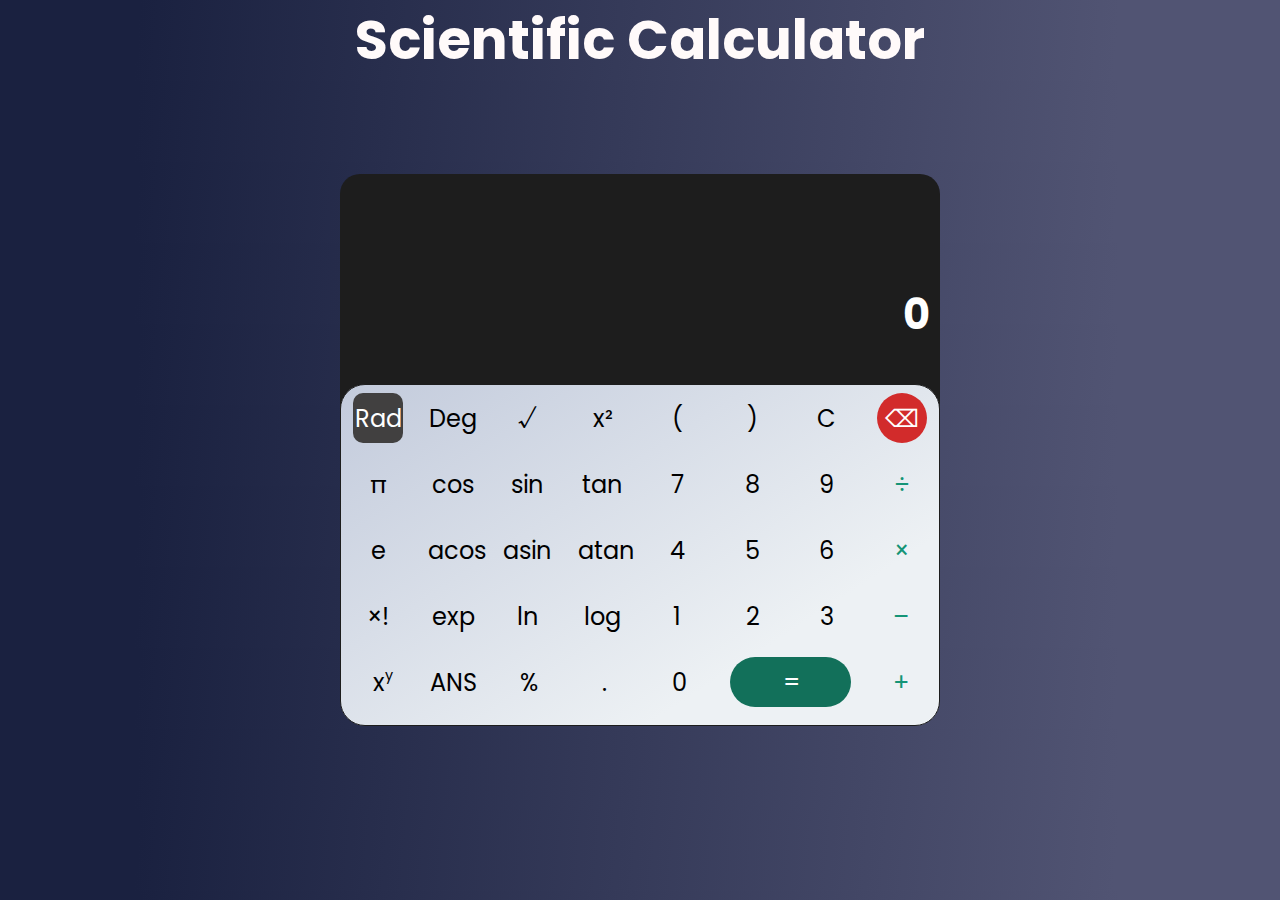
<file: Calculator/index.html>
<!DOCTYPE html>
<html lang="en">
<head>
    <meta charset="UTF-8">
    <meta name="viewport" content="width=device-width, initial-scale=1.0">
    <title>Scientific Calculator</title>
    <link rel="stylesheet" href="style.css">
    <link rel="preconnect" href="https://fonts.googleapis.com">
    <link rel="preconnect" href="https://fonts.gstatic.com" crossorigin>
    <link href="https://fonts.googleapis.com/css2?family=Poppins&display=swap" rel="stylesheet">
</head>
<body>
    <main>
        <div class="h1">
            <h1>Scientific Calculator</h1>
        </div>
        <div class="calculator">
            <div class="container">
                <div class="output">
                    <div class="operation">
                        <div class="value"></div>
                    </div>
                    <div class="result">
                        <div class="value">0</div>
                    </div>
                </div>
                <div class="input"></div>
            </div>
        </div>
    </main>

 

    <script src="script.js"></script>
</body>
</html>
</file>
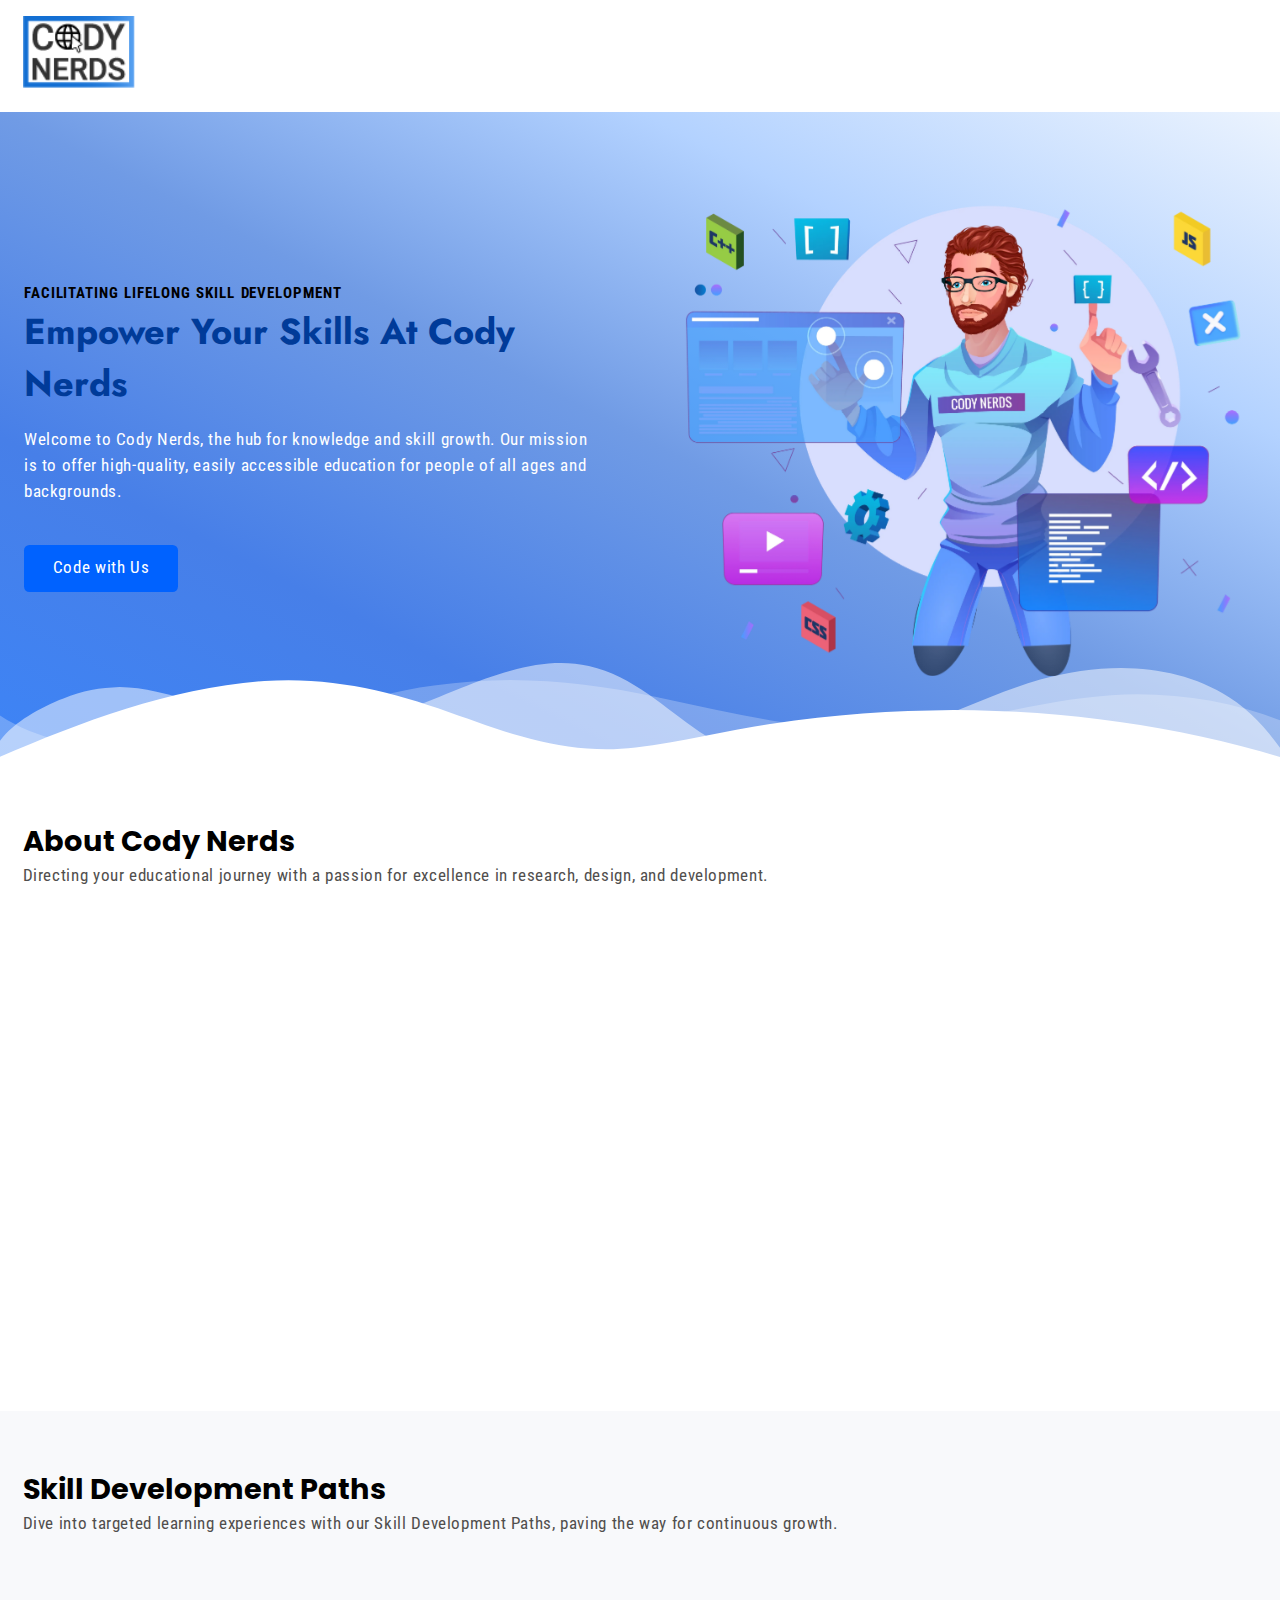
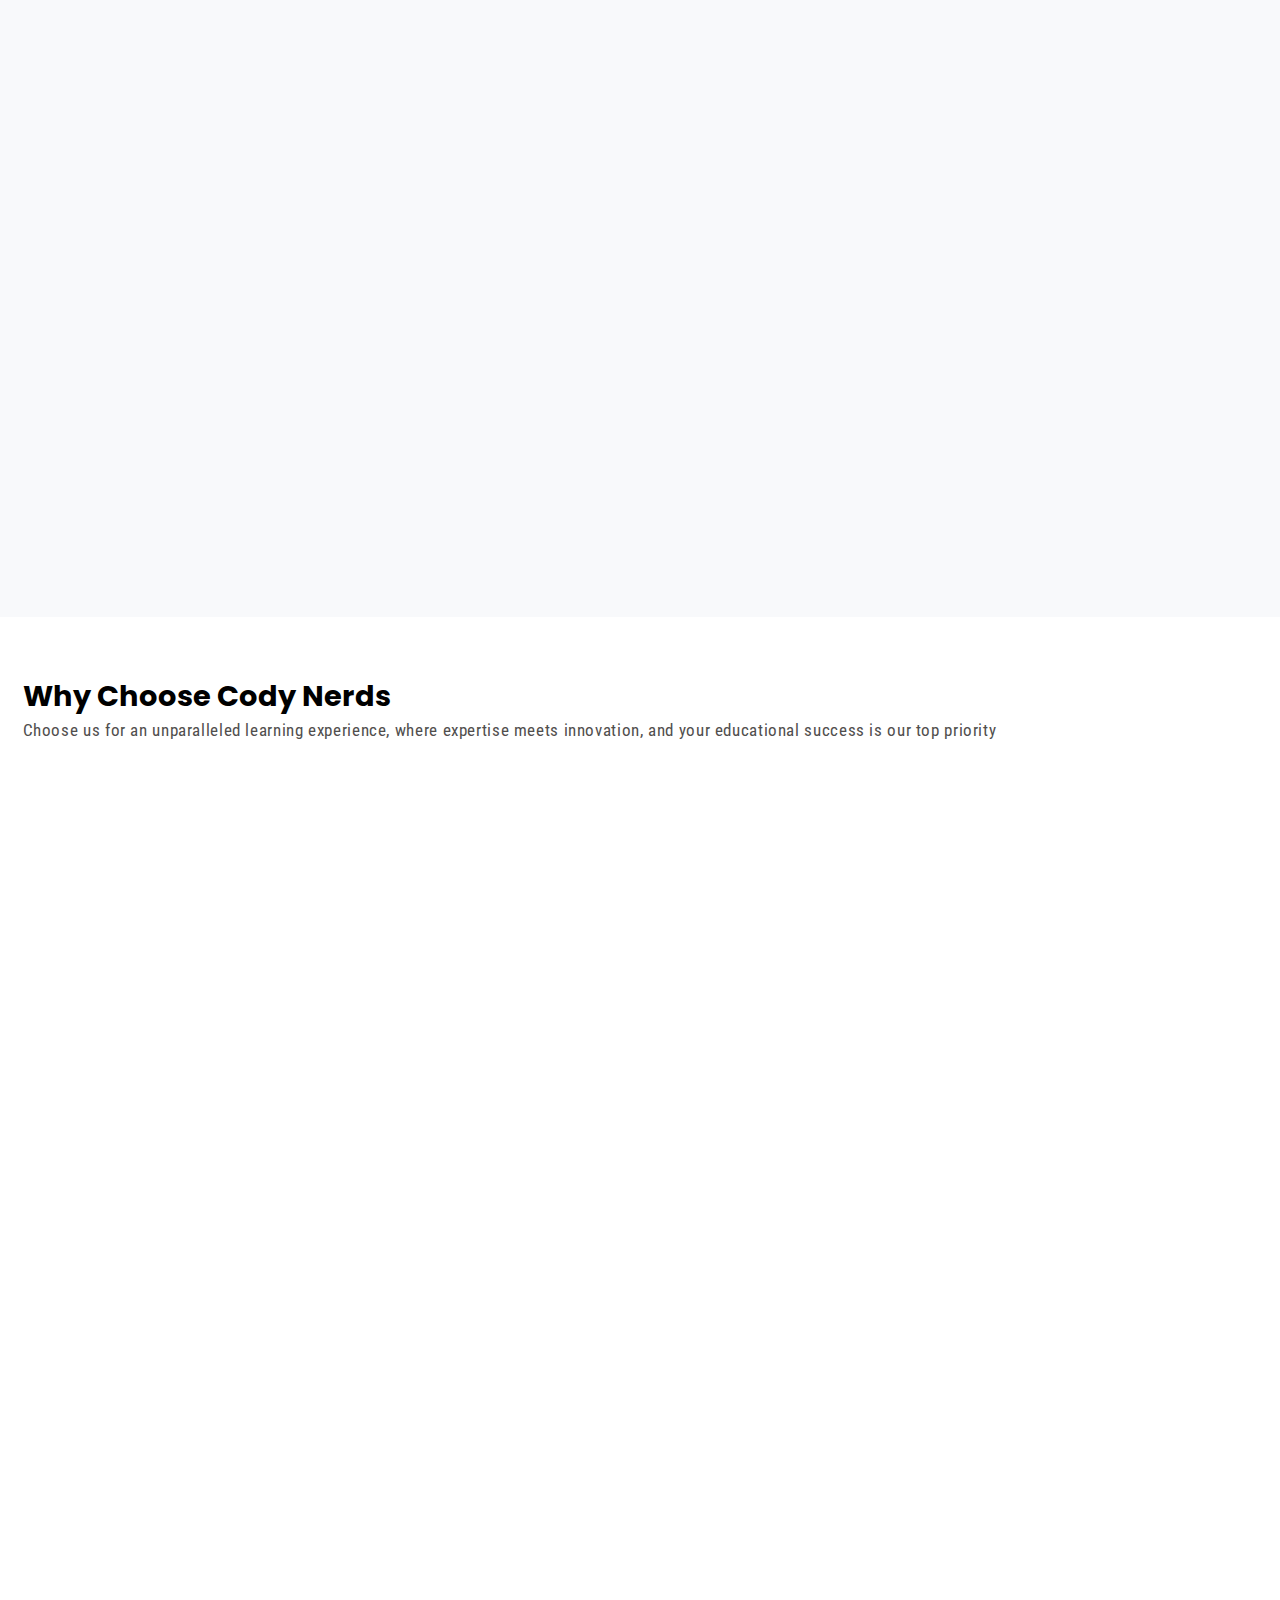
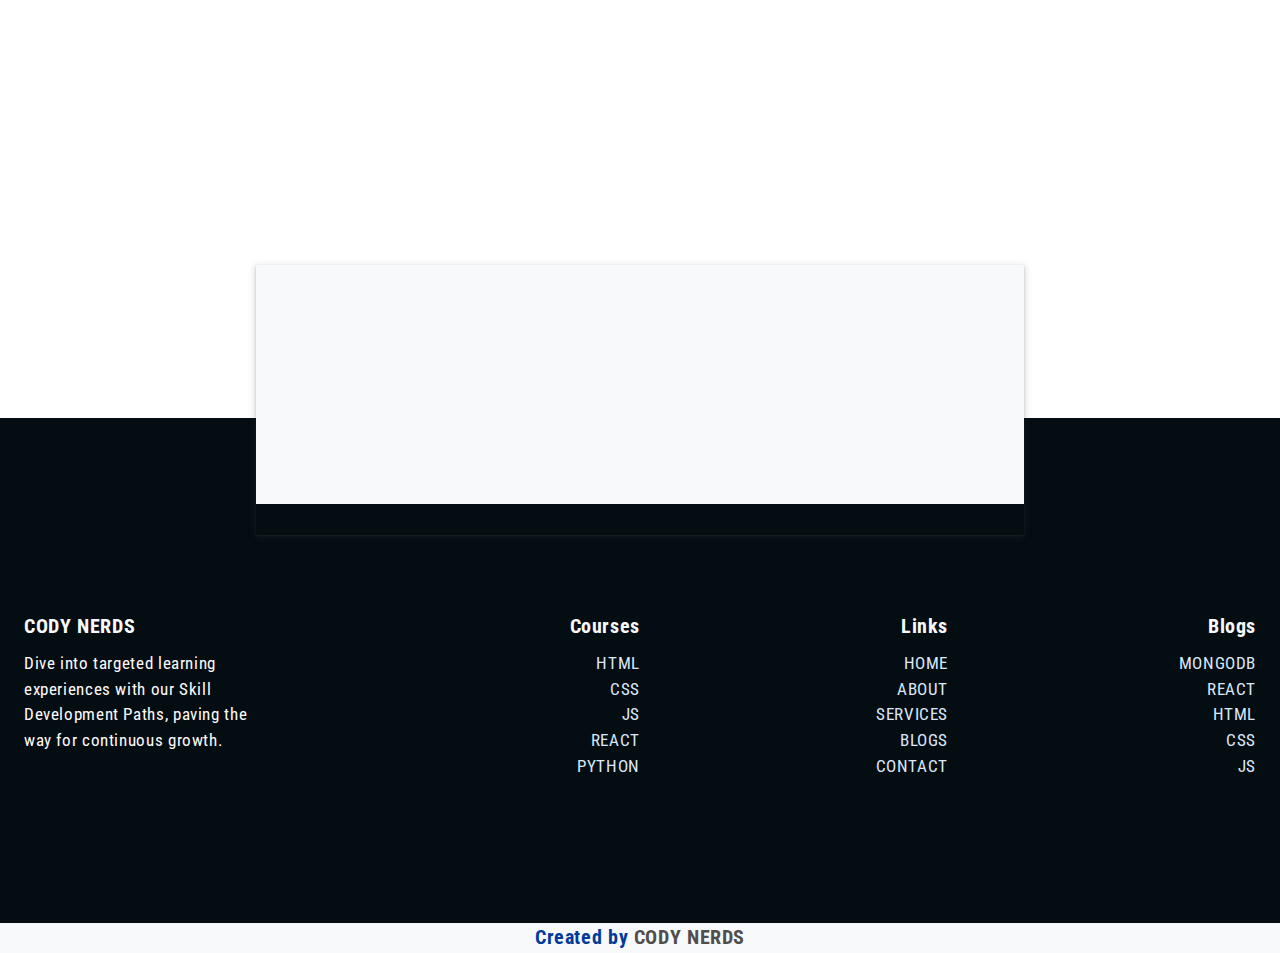
<file: Landing Page/index.html>
<!DOCTYPE html>
<html lang="en">
  <head>
    <!-- Meta tags for character set and viewport -->
    
    <meta charset="UTF-8" />
    <meta name="viewport" content="width=device-width, initial-scale=1.0" />
    <meta name="description" content="Cody Nerds - Empowering Your Skills Through Quality Education">
<meta name="keywords" content="Travel,Tourism,Vacation,Destination,Adventure,Explore,Trip,Journey,Getaway,Sightseeing,Cultural experiences,Outdoor activities,Landmarks,Itineraries,Local cuisine,Travel tips,Family-friendly,Luxury travel,Budget travel,Sustainable tourism">
<meta name="robots" content="index, follow">

    <!-- Page title -->

    <title>Cody Nerds</title>
  </head>

  <!-- External stylesheets -->
  
  <link
    rel="stylesheet"
    href="https://cdnjs.cloudflare.com/ajax/libs/font-awesome/6.4.2/css/all.min.css"
    integrity="sha512-z3gLpd7yknf1YoNbCzqRKc4qyor8gaKU1qmn+CShxbuBusANI9QpRohGBreCFkKxLhei6S9CQXFEbbKuqLg0DA=="
    crossorigin="anonymous"
    referrerpolicy="no-referrer"
  />
  <link rel="stylesheet" href="https://unpkg.com/aos@next/dist/aos.css" />
  <link rel="stylesheet" href="style.css" />
  
  <body>
    <!-- PRELOADER  -->
    
    <div id="preloader"></div>

    <!-- Header section -->

    <header class="section-navbar" >
      <div class="container">

        <!-- Brand logo -->

        <div class="nav-brand" data-aos="fade-down">
          <a href="index.html">
            <img src="logo 22-01-01.png" alt="logo"/>
          </a>
        </div>
      </div>
    </header>

    <!-- Main content section -->

    <main>
      <button id="backToTopBtn"  title="Go to top"  ><i class="fa-solid fa-arrow-up"></i> </button>

      <!-- Hero section -->

      <div class="hero-section">
        <div class="container grid grid-two--cols">
          <!-- Hero content -->

          <div class="section-hero-content">
            <p class="hero-subheading">
              Facilitating Lifelong Skill Development
            </p>
            <h1 class="hero-heading">Empower Your Skills At Cody Nerds</h1>
            <p class="hero-para">
              Welcome to Cody Nerds, the hub for knowledge and skill growth. Our
              mission is to offer high-quality, easily accessible education for
              people of all ages and backgrounds.
            </p>
            <div class="hero-btn ">
              <a href="#" class="btn bubble-button btn-white">Code with Us</a>
            </div>
          </div>

          <!-- Hero image -->

          <div class="section-hero-image" data-aos="fade-left" data-aos-delay="100">
            <figure>
              <img src="hero-section.webp" alt="Hero image">
            </figure>
          </div>
        </div>

        <!-- Custom shape divider -->

        <div class="custom-shape-divider-bottom-1700761670">
          <svg
            data-name="Layer 1"
            xmlns="http://www.w3.org/2000/svg"
            viewBox="0 0 1200 120"
            preserveAspectRatio="none"
          >
            <!-- Path for shape fill -->

            <path
              d="M0,0V46.29c47.79,22.20,103.59,32.17,158,28,70.36-5.37,136.33-33.31,206.8-37.5C438.64,32.43,512.34,53.67,583,72.05c69.27,18,138.3,24.88,209.4,13.08,36.15-6,69.85-17.84,104.45-29.34C989.49,25,1113-14.29,1200,52.47V0Z"
              opacity=".25"
              class="shape-fill"
            ></path>

            <!-- Additional paths for shape fill -->

            <path
              d="M0,0V15.81C13,36.92,27.64,56.86,47.69,72.05,99.41,111.27,165,111,224.58,91.58c31.15-10.15,60.09-26.07,89.67-39.8,40.92-19,84.73-46,130.83-49.67,36.26-2.85,70.9,9.42,98.6,31.56,31.77,25.39,62.32,62,103.63,73,40.44,10.79,81.35-6.69,119.13-24.28s75.16-39,116.92-43.05c59.73-5.85,113.28,22.88,168.9,38.84,30.20,8.66,59,6.17,87.09-7.5,22.43-10.89,48-26.93,60.65-49.24V0Z"
              opacity=".5"
              class="shape-fill"
            ></path>
            <path
              d="M0,0V5.63C149.93,59,314.09,71.32,475.83,42.57c43-7.64,84.23-20.12,127.61-26.46,59-8.63,112.48,12.24,165.56,35.40C827.93,77.22,886,95.24,951.2,90c86.53-7,172.46-45.71,248.8-84.81V0Z"
              class="shape-fill"
            ></path>
          </svg>
        </div>
      </div>
    </main>

    <!-- About section -->

    <section class="section-about">
      <div class="container">
        <h2 class="section-heading">About Cody Nerds</h2>
        <p class="section-subheading">
          Directing your educational journey with a passion for excellence in
          research, design, and development.
        </p>
      </div>

      <!-- Three-column grid for about information -->

      <div class="container grid grid-three--cols">

        <!-- Research section -->

        <div class="about-div" data-aos="fade-up">
          <div class="icon"><img src="research.webp" alt="research" /></div>
          <h3 class="section-common-title">Research</h3>
          <p>
            Your learning journey with us starts by uncovering your needs. We
            stay attuned to the latest and most stimulating developments in
            education, choosing topics that perfectly match what you want to
            learn.
          </p>
        </div>

        <!-- Design section -->

        <div class="about-div" data-aos="fade-up"     data-aos-delay="300">
          <div class="icon"><img src="design.webp" alt="design" /></div>
          <h3 class="section-common-title">Design</h3>
          <p>
            Your learning journey with us starts by uncovering your needs. We
            stay attuned to the latest and most stimulating developments in
            education, choosing topics that perfectly match what you want to
            learn.
          </p>
        </div>

        <!-- Development section -->

        <div class="about-div" data-aos="fade-up"     data-aos-delay="600">
          <div class="icon"><img src="Coding.webp" alt="development" /></div>
          <h3 class="section-common-title">Development</h3>
          <p>
            Your learning journey with us starts by uncovering your needs. We
            stay attuned to the latest and most stimulating developments in
            education, choosing topics that perfectly match what you want to
            learn.
          </p>
        </div>
      </div>
    </section>

    <!-- Skill Development Paths section -->

    <section class="section-course">
      <div class="container">
        <h2 class="section-heading">Skill Development Paths</h2>
        <p class="section-subheading">
          Dive into targeted learning experiences with our Skill Development
          Paths, paving the way for continuous growth.
        </p>
      </div>

      <!-- Four-column grid for courses -->

      <div class="container grid grid-four--cols">

        <!-- HTML course -->

        <div class="course-div" data-aos="fade-up" data-aos-delay="50">
          <div class="icon"><i class="fa-brands fa-html5"></i></div>
          <h3 class="section-common-title">HTML</h3>
          <p>
            Master HTML and shape the digital future with hands-on skills in web
            development.
          </p>
        </div>
        
        <!-- CSS course -->

        <div class="course-div" data-aos="fade-up" data-aos-delay="100">
          <div class="icon"><i class="fa-brands fa-css3-alt"></i></div>
          <h3 class="section-common-title">CSS</h3>
          <p>
            Transform your web designs with our CSS course, mastering style and
            responsiveness effortlessly.
          </p>
        </div>

        <!-- JavaScript course -->

        <div class="course-div" data-aos="fade-up" data-aos-delay="150">
          <div class="icon"><i class="fa-brands fa-js"></i></div>
          <h3 class="section-common-title">JS</h3>
          <p>
            Revolutionize your web interactivity - join our JavaScript course
            and unleash the power of dynamic and engaging user experiences.
          </p>
        </div>

        <!-- React course -->

        <div class="course-div" data-aos="fade-up" data-aos-delay="200">
          <div class="icon"><i class="fa-brands fa-react"></i></div>
          <h3 class="section-common-title">REACT</h3>
          <p>
            Supercharge your web development journey with our React course,
            crafting modern, interactive, and scalable user interfaces
            seamlessly.
          </p>
        </div>

        <!-- Python course -->

        <div class="course-div" data-aos="fade-up" data-aos-delay="50">
          <div class="icon"><i class="fa-brands fa-python"></i></div>
          <h3 class="section-common-title">PYTHON</h3>
          <p>
            Dive into coding mastery with our Python course, unleashing endless
            possibilities in programming.
          </p>
        </div>

        <!-- PHP course -->

        <div class="course-div" data-aos="fade-up" data-aos-delay="100">
          <div class="icon"><i class="fa-brands fa-php"></i></div>
          <h3 class="section-common-title">PHP</h3>
          <p>
            Unlock the potential of dynamic web development - join our PHP
            course and master server-side scripting for robust and scalable
            websites.
          </p>
        </div>

        <!-- Java course -->

        <div class="course-div" data-aos="fade-up" data-aos-delay="150">
          <div class="icon">
            <i class="fa-brands fab fa-java" style="color: red"></i>
          </div>
          <h3 class="section-common-title">JAVA</h3>
          <p>
            Empower your software journey with our Java course, mastering the
            language that fuels versatile and powerful applications.
          </p>
        </div>

        <!-- Bootstrap course -->

        <div class="course-div" data-aos="fade-up" data-aos-delay="200">
          <div class="icon"><i class="fa-brands fa-bootstrap"></i></div>
          <h3 class="section-common-title">BOOTSTRAP</h3>
          <p>
            Elevate your web design efficiency - our Bootstrap course empowers
            you to create sleek, responsive websites with ease.
          </p>
        </div>
      </div>
    </section>

    <!-- Why Choose Cody Nerds section -->

    <section class="section-why--choose">
      <div class="container">
        <h2 class="section-heading">Why Choose Cody Nerds</h2>
        <p class="section-subheading">
          Choose us for an unparalleled learning experience, where expertise
          meets innovation, and your educational success is our top priority
        </p>
      </div>

      <!-- Three-column grid for reasons to choose -->
     
      <div class="container grid grid-three--cols">
        
        <!-- Left column -->

        <div class="choose-left-div text-align-right" data-aos="fade-right" >
          <div class="why-choose-div">
            <p class="numbering">1</p>
            <h3 class="section-common-title">
              Talented mentors</h3>
            <p>
              Elevate your skills with guidance from our talented mentors, each a seasoned expert in their field. Experience personalized learning that propels you towards success.
            </p>
          </div>
          <div class="why-choose-div">
            <p class="numbering">2</p>
            <h3 class="section-common-title">Personalized Guidance</h3>
            <p>
              Choose us for tailored mentorship, where individualized attention transforms your potential into proficiency.
            </p>
          </div>
          <div class="why-choose-div">
            <p class="numbering">3</p>
            <h3 class="section-common-title">Innovation at its Core</h3>
            <p>
              Discover a commitment to cutting-edge techniques and transformative education, setting us apart as your premier choice.
            </p>
          </div>
        </div>

        <!-- Center column -->

        <div class="choose-center-div" data-aos="zoom-in">
          <figure>
            <img src="why choose mobile 2-01.webp" alt="Why choose us" />
          </figure>
        </div>

        <!-- Right column -->

        <div class="choose-right-div" data-aos="fade-left" >
          <div class="why-choose-div text-align-left">
            <p class="numbering">4</p>
            <h3 class="section-common-title">Community of Learners</h3>
            <p>
              Join a vibrant community of like-minded individuals, fostering collaboration and support as you navigate your educational journey.
            </p>
          </div>
          <div class="why-choose-div text-align-left">
            <p class="numbering">5</p>
            <h3 class="section-common-title">Proven Pedagogy</h3>
            <p>
              Optimize your learning with a proven pedagogical approach, where each lesson is crafted to maximize understanding and retention.
            </p>
          </div>
          <div class="why-choose-div text-align-left">
            <p class="numbering">6</p>
            <h3 class="section-common-title">Your Success, Our Mission</h3>
            <p>
              Make us your choice for a dedicated partner invested in your success, providing unwavering support throughout your educational endeavor.
            </p>
          </div>
        </div>
      </div>
    </section>

      <!-- Start of contact section -->

    <section class="section-contact--homepage">
    <div class="section-contact-homepage" id="section-contact---homepage">
      <div class="container-2 grid grid-two--cols">
        <div class="contact-content" data-aos="fade-right">
          <h2 class="contact-title">Connect with Us</h2>
          <p>Our customer care team is available to address your queries—contact us for assistance.</p>
          <div class="btn bubble-button">
            <a href="#">
                start now <i class="fa-solid fa-circle-arrow-right"></i>
            </a>
        </div>
        </div>
        <div class="contact-image" data-aos="fade-left">
            <img src="programming-01.webp" alt="programmer doing coding">
        </div>
      </div>
    </div>
  </section>

  <!-- Start of footer section -->

  <footer>
    <div class="container grid grid-four--cols">
      <div class="footer-1-div">
        <div class="logo-brand">
          <a href="index.html" class="footer-subheading">CODY NERDS</a>
        <p>
          Dive into targeted learning experiences with our Skill Development
          Paths, paving the way for continuous growth.
        </p>
        </div>
        <div class="social-footer-icons" data-aos="fade-right">
          <a href="https://discord.gg/qHRGTD9E" target="_blank" title="Discord"><i class="fa-brands fa-discord"></i></a>
          <a href= "#" title="Youtube"><i class="fa-brands fa-youtube"></i></a>
          <a href="#" target="_blank" title="Facebook"><i class="fa-brands fa-facebook"></i></a>
        </div>
      </div>
      <div class="footer-2--div">
        <p class="footer-subheading">Courses</p>
        <ul class="footer-list">
          <li><a href="#"> HTML</a></li>
          <li><a href="#"> CSS </a></li>
          <li><a href="#"> JS </a></li>
          <li><a href="#"> REACT </a></li>
          <li><a href="#"> PYTHON </a></li>
        </ul>
      </div>

      <div class="footer-3--div">
        <p class="footer-subheading">Links</p>
        <ul class="footer-list">
          <li><a href="#"> HOME </a></li>
          <li><a href="#"> ABOUT </a></li>
          <li><a href="#"> SERVICES </a></li>
          <li><a href="#"> BLOGS </a></li>
          <li><a href="#"> CONTACT </a></li>
        </ul>
      </div>

      <div class="footer-4--div">
        <p class="footer-subheading">Blogs</p>
        <ul class="footer-list">
          <li><a href="#"> MONGODB </a></li>
          <li><a href="#"> REACT </a></li>
          <li><a href="#"> HTML </a></li>
          <li><a href="#"> CSS </a></li>
          <li><a href="#"> JS</a></li>
        </ul>
      </div>
    </div>
    <div class="footer-panel">
      <p>Created by <a href="#" target="_blank">CODY NERDS</a></p>
    </div>
  </footer>
  
  <!-- Script links  -->
<script src="script.js"></script>
<script src="https://unpkg.com/aos@next/dist/aos.js"></script>
<script>
  AOS.init();
</script>
  </body>
</html>
</file>
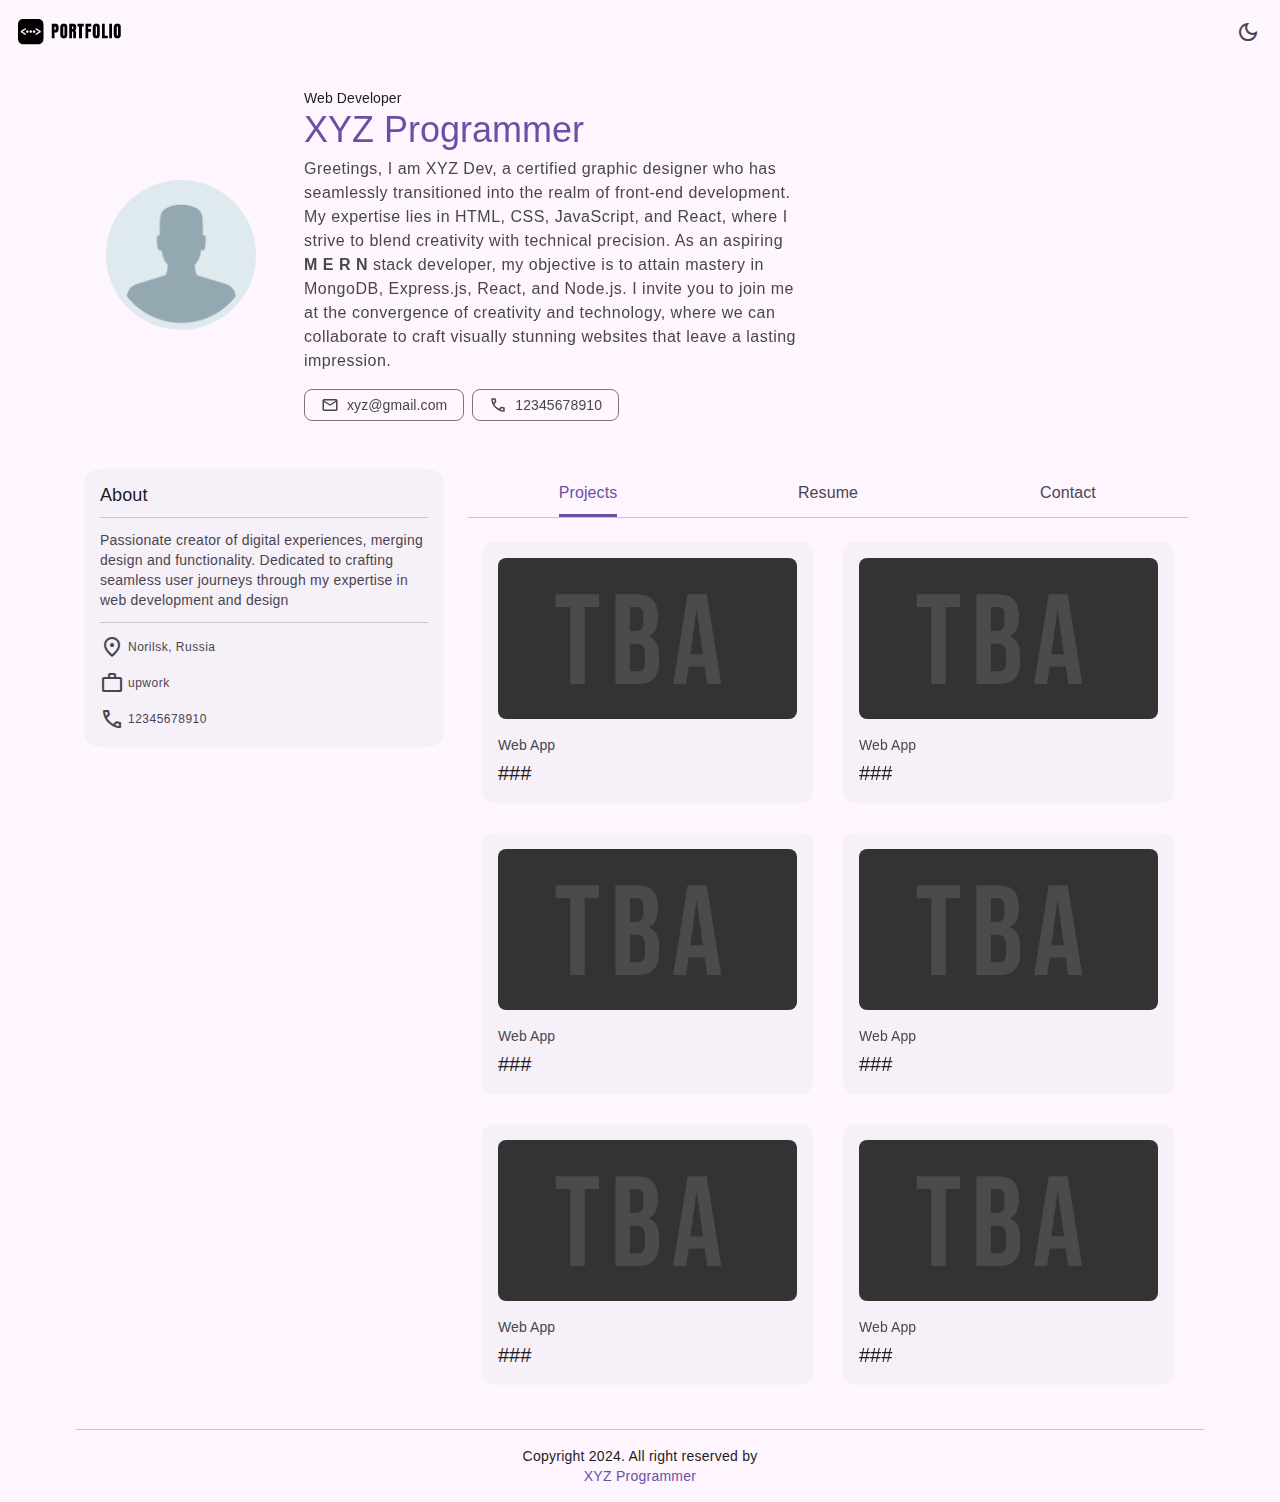
<file: Portfolio final/index.html>
<!DOCTYPE html>
<html lang="en">
  <head>
    
    <meta charset="UTF-8" />
    <meta name="viewport" content="width=device-width, initial-scale=1.0" />
    <title>Portfolio-A Web Developer Portfolio</title>
    <!-- meta tags -->
    <meta name="title" content="Portfolio-A Web Developer Portfolio" />
    <meta   
      class="description"
      content="This is a personal portfolio made by Anas Farooq"
    />

    <!-- favicon -->
    <link rel="shortcut icon" href="favicon.svg" type="image/x-icon" />

    <!-- font link -->
    <link rel="preconnect" href="https://fonts.googleapis.com" />
    <link rel="preconnect" href="https://fonts.gstatic.com" crossorigin />
    <link
      href="https://fonts.googleapis.com/css2?family=Noto+Sans:wght@400;500&family=Open+Sans:wght@400;500&display=swap"
      rel="stylesheet"
    />
    <link href="https://fonts.googleapis.com/css2?family=Roboto:wght@900&display=swap" rel="stylesheet">
    
    <!-- AOS  -->
    <link href="https://unpkg.com/aos@2.3.1/dist/aos.css" rel="stylesheet">

    <!-- Icons -->
    <link
      rel="stylesheet"
      href="https://fonts.googleapis.com/css2?family=Material+Symbols+Outlined:opsz,wght,FILL,GRAD@24,400,0,0"
    />
    <link rel="stylesheet" href="https://cdnjs.cloudflare.com/ajax/libs/font-awesome/6.5.1/css/all.min.css">

    <!-- CSS link -->
    <link rel="stylesheet" href="style.css" />
  </head>
  <body>

    <!-- HEADER  -->
    <header class="topbar">
        <a href="" class="logo">
            <img src="logo-01.png" alt="logo" class="dark">
            <img src="logo-01-01-01.png" alt="logo" class="light">
        </a>
        <button class="icon-btn theme-btn" data-theme-btn>
            <span class="material-symbols-outlined dark" aria-hidden="true"> dark_mode </span>
            <span class="material-symbols-outlined light" aria-hidden="true"> light_mode </span>

            <div class="state-layer"></div>
        </button>

    </header>
    <!-- HEADER END -->

    <!-- Main -->
    <main>
<article>

    <!-- HERO Start  -->
    <section class="section hero"  data-aos="fade-right">
        <div class="container">
            <figure class="hero-banner img-holder" style=" --width: 240; --height: 240;">
            <img src="Avatar.jpg" width="240" height="240" alt="avatar" class="img-cover"></figure>
            <div class="hero-content">
                <span class="label-large selection-subtitle">
                    Web Developer
                </span>
                <h1 class="display-small">XYZ Programmer</h1>
                <p class="body-large section-text">
                    Greetings, I am XYZ Dev, a certified graphic designer who has seamlessly transitioned into the realm of front-end development. My expertise lies in HTML, CSS, JavaScript, and React, where I strive to blend creativity with technical precision. As an aspiring <br> <strong> M E R N</strong> stack developer, my objective is to attain mastery in MongoDB, Express.js, React, and Node.js. I invite you to join me at the convergence of creativity and technology, where we can collaborate to craft visually stunning websites that leave a lasting impression.
                </p>
                <div class="btn-wrapper">
                    <a href="#" class="chip">
                        <span class="material-symbols-outlined" aria-hidden="true"> mail </span>
                        <span class="label-large">xyz@gmail.com</span>
                        <div class="state-layer"></div>
                    </a>

                    <a href="tel:+923179657473" class="chip">
                        <span class="material-symbols-outlined" aria-hidden="true"> call </span>
                        <span class="label-large">12345678910</span>
                        <div class="state-layer"></div>
                    </a>
                </div>
            </div>
        </div>
    </section>
    <!-- HERO END  -->

    <!-- MAIN CONTENT START -->
<div class="article">
    <div class="about-card"  data-aos="fade-right">
        <h2 class="card-title title-medium">About</h2>
        <p class="body-medium card-text">
            Passionate creator of digital experiences, merging design and functionality. Dedicated to crafting seamless user journeys through my expertise in web development and design
        </p>
        <ul class="about-list">
            <li class="list-item"><span class="material-symbols-outlined" aria-hidden="true"> location_on </span>
            <span class="label-medium">Norilsk, Russia</span></li>

            <li class="list-item"><span class="material-symbols-outlined" aria-hidden="true"> work </span>
                <span class="label-medium">upwork</span></li>

            <li class="list-item"><span class="material-symbols-outlined" aria-hidden="true"> call </span>
                <a href="tel:+923179657473" class="label-medium">12345678910</a>
                </li>
        </ul>
    </div>

    <div>
        <!-- PRIMARY TABS -->
        <div class="primary-tabs" >
            <button class="tab-btn active" data-tab-btn="project">
                <span class="tab-text title-small">
                Projects </span>
                <div class="state-layer"></div>
            </button>
            <button class="tab-btn " data-tab-btn="resume">
                <span class="tab-text title-small">
                Resume </span>
                <div class="state-layer"></div>
            </button>
            <button class="tab-btn " data-tab-btn="contact">
                <span class="tab-text title-small">
                Contact </span>
                <div class="state-layer"></div>
            </button>
            
        </div>
        <!-- PRIMARY TABS END -->

        <!-- PROJECTS  -->
        
        <section class="section tab-content active" data-tab-content="project">
            <div class="container">
                <div class="project-list">
                    <div class="card">
                        <figure class="card-banner img-holder" style=" --width: 334; --height: 180;">
                        <img src="TBA-01.jpg" alt="project-1" width="334" height="180" class="img-cover"></figure>
                        <div class="card-content card-subtitle">
                            <span class="label-large">Web App</span>
                            <h3 class="title-large card-title">###</h3>
                        </div>
                        <a href="#" onclick="return false;" class="state-layer"></a>
                    </div>

                    <div class="card">
                        <figure class="card-banner img-holder" style=" --width: 334; --height: 180;">
                        <img src="TBA-01.jpg" alt="project-1" width="334" height="180" class="img-cover"></figure>
                        <div class="card-content card-subtitle">
                            <span class="label-large">Web App</span>
                            <h3 class="title-large card-title">###</h3>
                        </div>
                        <a href="#" onclick="return false;" class="state-layer"></a>
                    </div>

                    <div class="card">
                        <figure class="card-banner img-holder" style=" --width: 334; --height: 180;">
                        <img src="TBA-01.jpg" alt="project-1" width="334" height="180" class="img-cover"></figure>
                        <div class="card-content card-subtitle">
                            <span class="label-large">Web App</span>
                            <h3 class="title-large card-title">###</h3>
                        </div>
                        <a href="#" onclick="return false;" class="state-layer"></a>
                    </div>

                    <div class="card">
                        <figure class="card-banner img-holder" style=" --width: 334; --height: 180;">
                        <img src="TBA-01.jpg" alt="project-1" width="334" height="180" class="img-cover"></figure>
                        <div class="card-content card-subtitle">
                            <span class="label-large">Web App</span>
                            <h3 class="title-large card-title">###</h3>
                        </div>
                        <a href="#" onclick="return false;" class="state-layer"></a>
                    </div>

                    <div class="card">
                        <figure class="card-banner img-holder" style=" --width: 334; --height: 180;">
                        <img src="TBA-01.jpg" alt="project-1" width="334" height="180" class="img-cover"></figure>
                        <div class="card-content card-subtitle">
                            <span class="label-large">Web App</span>
                            <h3 class="title-large card-title">###</h3>
                        </div>
                        <a href="#" onclick="return false;" class="state-layer"></a>
                    </div>

                    <div class="card">
                        <figure class="card-banner img-holder" style=" --width: 334; --height: 180;">
                        <img src="TBA-01.jpg" alt="project-1" width="334" height="180" class="img-cover"></figure>
                        <div class="card-content card-subtitle">
                            <span class="label-large">Web App</span>
                            <h3 class="title-large card-title">###</h3>
                        </div>
                        <a href="#" onclick="return false;" class="state-layer"></a>
                    </div>

                </div>
            </div>
        </section>
<!-- PRIMARY TABS END -->

        <!-- RESUME  -->
<section class="section tab-content resume-tab" data-tab-content="resume">
    <div class="container">
        <h2 class="section-title title-small">
            Experience
        </h2>
        <ul class="list">
            <li class="resume-item">
                <div class="resume-card">
                    <p class="body-large">
                        Freelance (Front-End Developer)
                    </p>
                    <span class="label-medium card-subtitle">
                        2023 - Present
                    </span>
                    <span class="body-medium card-text">
                        Collaborated with clients to deliver visually appealing and responsive websites.
                    </span>
                </div>
            </li>
            <li class="resume-item">
                <div class="resume-card">
                    <p class="body-large">
                        Freelance (Graphic-Designer)
                    </p>
                    <span class="label-medium card-subtitle">
                        2021 - 2023
                    </span>
                    <span class="body-medium card-text">
                        I have collaborated with clients, delivering bespoke designs that seamlessly blend creativity with their unique vision, ensuring each project is a true reflection of their brand and objectives.
                    </span>
                </div>
            </li>
        </ul>
        <h2 class="section-title title-small">
            Education
        </h2>
        <ul class="list">
            <li class="resume-item">
                <div class="resume-card">
    <p class="body-large">
        Certification in Communication Design
    </p>
    <span class="label-medium card-subtitle">
        2020 - 2021
    </span>
                </div>
            </li>
            <li class="resume-item">
                <div class="resume-card">
    <p class="body-large">
        Intern, Web Development (CodSoft)
    </p>
    <span class="label-medium card-subtitle">
        2024
    </span>
                </div>
            </li>
            <li class="resume-item">
                <div class="resume-card">
    <p class="body-large">
        Degree Pursued: Engineering
    </p>
    <span class="label-medium card-subtitle">
        Expected:2028
    </span>
                </div>
            </li>
        </ul>
        <h2 class="section-title title-small">
           Skills and Technologies </h2>
           <u class="resume-bottom-list">
            <li class="resume-bottom-item">
                <img src="html5.svg" width="28" height="28" loading="lazy" alt="html" class="icon">
                <span class="label-medium">
                    HTML5
                </span>
            </li>
            <li class="resume-bottom-item">
                <img src="css3.svg" width="28" height="28" loading="lazy" alt="css" class="icon">
                <span class="label-medium">
                    CSS3
                </span>
            </li>
            <li class="resume-bottom-item">
                <img src="javascript.svg" width="28" height="28" loading="lazy" alt="javascript" class="icon">
                <span class="label-medium">
                    JavaScript
                </span>
            </li>
            <li class="resume-bottom-item">
                <img src="react.js.svg" width="28" height="28" loading="lazy" alt="javascript" class="icon">
                <span class="label-medium">
                    React
                </span>
            </li>
            <li class="resume-bottom-item">
                <img src="git.svg" width="28" height="28" loading="lazy" alt="Git" class="icon">
                <span class="label-medium">
                    Git
                </span>
            </li>
            <li class="resume-bottom-item">
                <img src="github.svg" width="28" height="28" loading="lazy" alt="Git" class="icon">
                <span class="label-medium">
                    GitHub
                </span>
            </li>
            <li class="resume-bottom-item">
                <img src="Adobe Illustrator CC.svg" width="28" height="28" loading="lazy" alt="Git" class="icon">
                <span class="label-medium">
                    Adobe Illustrator
                </span>
            </li>
            <li class="resume-bottom-item">
                <img src="adobe-photoshop.svg" width="28" height="28" loading="lazy" alt="Git" class="icon">
                <span class="label-medium">
                    Adobe Photoshop
                </span>
            </li>
           </u>
    </div>
    
    </section>
    <!-- RESUME  -->


<!-- CONTACT  -->
<section class="section tab-content contact-tab" data-tab-content="contact">
    <div class="container">
        <div class="contact-info">
            <h4 class="section-title title-small">
                Contact Info
            </h4>
            <ul class="contact-info-list">
                <li class="contact-info-item">
                    <div class="icon-box">
                        <span class="material-symbols-outlined" aria-hidden="true"> mail </span>
                    </div>
                    <div class="info-content">
                        <p class="label-small info-title">
                         Mail Me
                        </p>
                        <a href="mailto:anasfarooq2006@gmail.com" class="label-small info-text">xyz@gmail.com</a>
                    </div>
                </li>
                <li class="contact-info-item">
                    <div class="icon-box">
                        <span class="material-symbols-outlined" aria-hidden="true"> call </span>
                    </div>
                    <div class="info-content">
                        <p class="label-small info-title">
                         Contact Me
                        </p>
                        <a href="tel:+923179657473" class="label-small info-text">12345678910</a>
                    </div>
                </li>
                <li class="contact-info-item">
                    <div class="icon-box">
                        <span class="material-symbols-outlined" aria-hidden="true"> location_on </span>
                    </div>
                    <div class="info-content">
                        <p class="label-small info-title">
                         Address
                        </p>
                        <a href="tel:+923179657473" class="label-small info-text">Norilsk, Russia</a>
                    </div>
                </li>
            </ul>
            <h4 class="title-small">
                Social Links
            </h4>
            <div class="social-list">
                <a href="#" onclick="return false;" class="social-item">
                    <svg width="24" height="24" viewBox="0 0 24 24" fill="none" xmlns="http://www.w3.org/2000/svg">
                        <g clip-path="url(#clip0_66_1657)">
                          <mask id="mask0_66_1657" style="mask-type:luminance" maskUnits="userSpaceOnUse" x="0" y="0"
                            width="24" height="24">
                            <path d="M0 7.05719e-05H23.9999V24H0V7.05719e-05Z" fill="white" />
                          </mask>
                          <g mask="url(#mask0_66_1657)">
                            <path
                              d="M23.062 12C23.0596 12.9866 23.0485 13.9731 23.035 14.9596C23.0187 16.1498 23.0003 17.3405 22.7018 18.5103C22.3888 19.7371 21.7715 20.795 20.811 21.5783C19.7989 22.4036 18.5755 22.8375 17.2552 22.9178C15.5039 23.0243 13.7519 23.0664 12 23.0622C10.248 23.0664 8.496 23.0243 6.7448 22.9178C5.42443 22.8375 4.20109 22.4036 3.18897 21.5783C2.2285 20.795 1.61116 19.7371 1.29813 18.5103C0.999629 17.3405 0.981255 16.1498 0.964989 14.9596C0.951489 13.9731 0.940285 12.9866 0.937988 12C0.940285 11.0135 0.951489 10.0269 0.964989 9.04045C0.981255 7.85025 0.999629 6.65954 1.29813 5.48973C1.61116 4.26301 2.2285 3.20505 3.18897 2.42182C4.20109 1.59644 5.42443 1.16262 6.7448 1.08232C8.496 0.97582 10.248 0.933726 12 0.937851C13.7519 0.933726 15.5039 0.97582 17.2552 1.08232C18.5755 1.16262 19.7989 1.59644 20.811 2.42182C21.7715 3.20505 22.3888 4.26301 22.7018 5.48973C23.0003 6.65954 23.0187 7.85025 23.035 9.04045C23.0485 10.0269 23.0596 11.0135 23.062 12Z"
                              style="stroke: var(--on-surface-variant)" stroke-width="1.5" stroke-miterlimit="10" />
                            <path
                              d="M16.875 12C16.875 14.7183 14.6714 16.9219 11.9531 16.9219C9.23484 16.9219 7.03125 14.7183 7.03125 12C7.03125 9.28174 9.23484 7.07815 11.9531 7.07815C14.6714 7.07815 16.875 9.28174 16.875 12Z"
                              style="stroke: var(--on-surface-variant)" stroke-width="1.5" stroke-miterlimit="10" />
                            <path
                              d="M19.875 5.67188C19.875 6.4485 19.2454 7.07812 18.4687 7.07812C17.6921 7.07812 17.0625 6.4485 17.0625 5.67188C17.0625 4.89526 17.6921 4.26563 18.4687 4.26563C19.2454 4.26563 19.875 4.89526 19.875 5.67188Z"
                              style="fill: var(--on-surface-variant)" />
                          </g>
                        </g>
                        <defs>
                          <clipPath id="clip0_66_1657">
                            <rect width="24" height="24" fill="white" />
                          </clipPath>
                        </defs>
                      </svg>
                </a>
                <a href="#" onclick="return false;" class="social-item">
                    <svg width="24" height="24" viewBox="0 0 24 24" fill="none" xmlns="http://www.w3.org/2000/svg">
                    <g clip-path="url(#clip0_66_1649)">
                    <path d="M0.184072 10.462C-0.594929 15.368 1.58507 21.285 8.30707 23.468C8.42707 23.49 8.53807 23.5 8.64207 23.5C9.42407 23.5 9.96207 22.918 9.96207 22.2C9.86507 21.677 10.3451 19.558 9.04207 19.843C6.52307 20.379 6.22107 18.972 5.83707 18.236C6.92307 19.63 8.55507 19.595 9.78607 19.055C10.4691 18.755 10.1121 17.991 10.4361 17.712C10.5468 17.6167 10.6273 17.4911 10.6677 17.3507C10.7081 17.2103 10.7065 17.0611 10.6633 16.9216C10.6201 16.782 10.537 16.6581 10.4244 16.5651C10.3117 16.4721 10.1743 16.414 10.0291 16.398C7.71507 16.143 5.57207 15.397 5.57207 11.696C5.57207 9.52797 7.07707 9.33397 6.66207 8.42697C6.64707 8.39397 6.32907 7.67297 6.61707 6.57797C8.03607 6.83997 8.68907 7.85797 9.37007 7.67497C11.0571 7.21497 12.9141 7.21497 14.6001 7.67497C15.3041 7.86397 15.8071 6.87397 17.3381 6.57197C17.7791 8.22597 16.8651 8.62997 17.4411 9.24897C18.0731 9.92897 18.3941 10.752 18.3941 11.696C18.3941 17.26 13.6771 15.653 13.2931 16.916C13.2501 17.0565 13.2495 17.2065 13.2913 17.3474C13.3331 17.4882 13.4155 17.6136 13.5281 17.708C14.1381 18.221 14.0581 19.538 13.9931 20.597C13.9261 21.695 13.8681 22.642 14.4751 23.176C14.6891 23.366 15.0701 23.569 15.7591 23.429C22.3931 21.298 24.5891 15.407 23.8221 10.512C21.7261 -2.85603 2.29607 -2.84003 0.184072 10.462ZM8.45407 21.44L8.45807 21.945C7.95288 21.7709 7.46008 21.5628 6.98307 21.322C7.40807 21.431 7.89607 21.478 8.45407 21.44ZM8.82407 17.74L8.80907 17.82C7.95607 18.072 7.30007 17.821 6.85207 17.068L6.85107 17.066C7.53107 17.43 8.23207 17.626 8.82407 17.74ZM12.0001 1.99997C23.8331 1.99997 26.5021 18.267 15.4691 21.941C15.4311 21.644 15.4661 21.084 15.4901 20.689C15.5481 19.738 15.6161 18.63 15.2771 17.704C20.3651 16.645 20.7901 11.058 18.8311 8.56897C19.0741 7.61697 18.9761 5.37997 18.1021 5.10597C17.8961 5.04097 16.7971 4.80197 14.6651 6.14297C12.9023 5.72648 11.0668 5.72648 9.30407 6.14297C8.24007 5.47597 5.84207 4.39097 5.38207 5.54297C4.84807 6.88497 4.97507 7.96997 5.13407 8.57297C3.39507 10.777 3.91607 14.467 5.66807 16.199C4.67507 15.724 3.30707 15.562 3.01207 16.513C2.68907 17.55 3.92407 17.424 4.69107 19.317C4.76407 19.553 4.89907 19.83 5.10607 20.105C-1.70493 14.54 1.58107 1.99997 12.0001 1.99997Z" style="fill: var(--on-surface-variant)"/>
                    </g>
                    <defs>
                    <clipPath id="clip0_66_1649">
                    <rect width="24" height="24" fill="white"/>
                    </clipPath>
                    </defs>
                    </svg>
                    </a>
                    <a href="#" onclick="return false;" class="social-item">
                        <svg width="24" height="24" viewBox="0 0 24 24" fill="none" xmlns="http://www.w3.org/2000/svg">
                            <path d="M0.473114 19.5949C2.71038 21.0092 5.30432 21.7567 7.95111 21.7499C11.8611 21.7499 15.4441 20.2479 18.0411 17.5209C20.5261 14.9109 21.8931 11.4039 21.8251 7.84489C22.7671 7.03889 23.8751 5.49989 23.8751 3.99989C23.8752 3.86772 23.8403 3.73787 23.7741 3.6235C23.7078 3.50914 23.6125 3.41431 23.4978 3.34864C23.3831 3.28296 23.253 3.24876 23.1209 3.24951C22.9887 3.25026 22.8591 3.28592 22.7451 3.35289C21.8601 3.87289 21.0531 4.00889 20.2231 3.77589C18.5281 2.12389 16.0051 1.77589 13.8791 2.92189C12.0211 3.92189 10.9881 5.75189 11.0811 7.75189C7.93042 7.36754 5.04621 5.79215 3.02011 3.34889C2.94318 3.2558 2.8449 3.18267 2.73363 3.13571C2.62237 3.08875 2.50141 3.06936 2.38104 3.07917C2.26067 3.08899 2.14445 3.12773 2.04226 3.1921C1.94008 3.25647 1.85495 3.34456 1.79411 3.44889C0.820114 5.11689 0.830114 7.04989 1.67711 8.61089C1.49365 8.6414 1.32712 8.73647 1.20757 8.87894C1.08802 9.02141 1.02331 9.20191 1.02511 9.38789C1.02767 10.147 1.19358 10.8967 1.51159 11.5861C1.8296 12.2754 2.29225 12.8882 2.86811 13.3829C2.7659 13.481 2.69361 13.6061 2.65963 13.7436C2.62564 13.8811 2.63136 14.0255 2.67611 14.1599C2.92094 14.8903 3.31964 15.5596 3.84529 16.1227C4.37094 16.6857 5.0113 17.1295 5.72311 17.4239C4.24373 18.1297 2.59555 18.4049 0.967114 18.2179C0.183114 18.1119 -0.203886 19.1659 0.473114 19.5949ZM8.15611 17.6809C8.71711 17.2499 8.41912 16.3519 7.71511 16.3369C7.11476 16.3242 6.5254 16.1734 5.99268 15.8963C5.45995 15.6192 4.99818 15.2232 4.64311 14.7389C4.989 14.7179 5.33198 14.663 5.66711 14.5749C6.42811 14.3689 6.39211 13.2709 5.61911 13.1159C4.94279 12.9805 4.31525 12.6659 3.80211 12.205C3.28896 11.7441 2.90906 11.1539 2.70211 10.4959C3.07911 10.5889 3.46311 10.6409 3.84611 10.6479C4.60511 10.6519 4.89211 9.67889 4.27311 9.27189C2.87811 8.35289 2.28311 6.72989 2.67711 5.20389C5.13146 7.68603 8.42756 9.15727 11.9141 9.32689C12.0298 9.33266 12.1453 9.3115 12.2515 9.26508C12.3577 9.21866 12.4516 9.14824 12.5259 9.05937C12.6003 8.97049 12.653 8.86558 12.6799 8.75288C12.7068 8.64018 12.7072 8.52277 12.6811 8.40989C12.2061 6.35089 13.3561 4.90789 14.5911 4.24289C15.8131 3.58289 17.7751 3.37689 19.2791 4.95489C19.7261 5.42589 21.2341 5.44389 22.0011 5.26489C21.6571 5.91289 21.1281 6.52789 20.6331 6.87389C20.5293 6.9466 20.4455 7.04444 20.3897 7.15829C20.3339 7.27213 20.3079 7.39826 20.3141 7.52489C20.4751 10.8099 19.2511 14.0759 16.9561 16.4849C14.6441 18.9119 11.4471 20.2489 7.95211 20.2489C6.56211 20.2489 5.19911 20.0229 3.91111 19.5869C5.45111 19.2889 6.91411 18.6369 8.15611 17.6809Z" style="fill: var(--on-surface-variant)"/>
                            </svg>
                            
                    </a>
            </div>
        </div>
        <div class="contact-form">
            <h3 class="title-large">
                Contact Me
            </h3>
            <form
            method="POST" class="input-wrapper">
                <input type="text" name="" placeholder="Name*" required class="input-field">
                <input type="email" name="email" placeholder="Email*" required class="input-field">
                <input type="text" name="text" placeholder="Subject*" required class="input-field">
                <textarea name="message" placeholder="Message*" required class="textarea"></textarea>
                <button type="submit" class="btn">
                    <span class="label-large">Drop a Message</span>
                    <div class="state-layer"></div>
                </button>
            </form>
        </div>
    </div>
</section>
</div>
</div>
<!-- CONTACT END  -->


</article>
</main>
    <!-- Main End -->
    <!-- FOOTER   -->
    <footer class="footer">
        <div class="container">     
            <p class="body-medium">
                Copyright 2024. All right reserved by <a href="#" onclick="return false;"><span class="footer-anchor" >XYZ Programmer</span></a>
            </p>
        </div>
    </footer>
    <!-- FOOTER END  -->    

    <!-- JS link -->
    <script src="script.js"></script>
    <script src="https://unpkg.com/aos@next/dist/aos.js"></script>
<script>
  AOS.init();
</script>
  </body>
</html>
</file>
<file: Calculator/style.css>
*{
    padding: 0;
    margin: 0;
    background-origin: padding-box;
    font-family: 'Poppins', sans-serif;
}

html{
    font-size: 16px;
    background-image: linear-gradient( 94.3deg,  rgba(26,33,64,1) 10.9%, rgba(81,84,115,1) 87.1% );

}


.h1{
    color: snow;
    font-size: 1.7rem;
    display: grid;
    place-items: center;
}

.calculator{
    position: absolute;

    top: 50%;
    left: 50%;

    transform: translate(-50%, -50%);
}

.container{
    background-color: #1d1d1d;
    width: 600px;
    height: auto;
    border-radius: 20px 20px 30px 30px;
    -webkit-border-radius: 20px 20px 30px 30px;
    -moz-border-radius: 20px 20px 30px 30px;
    -ms-border-radius: 20px 20px 30px 30px;
    -o-border-radius: 20px 20px 30px 30px;
}

.output{
    width: 100%;;
}   

.operation{
    width: 600px;
    height: 70px;

    color: #a8a8a8;

    font-size: 1.9em;
    font-weight: bold;

    position: relative;
    overflow: hidden;
}
.operation .value{
    position: absolute;

    bottom: 5px;
    right : 10px;
    
    white-space: nowrap;
    overflow: hidden;
}

.result{
    width: 600px;
    height: 140px;

    color: #FFF;

    font-size: 2.6em;
    font-weight: bold;
    
    overflow: hidden;
    position: relative;
}

.result .value{
    position: absolute;

    top: 50%;
    transform: translateY(-50%);
    right : 10px;
    
    white-space: nowrap;
    overflow: hidden;
}


.input{
    background-color: #c3cbdc;
background-image: linear-gradient(147deg, #c3cbdc 0%, #edf1f4 74%);

    border-radius: 25px 25px;
    border: 1px solid #1d1d1d;
    height: 340px;
    -webkit-border-radius: 25px 25px;
    -moz-border-radius: 25px 25px;
    -ms-border-radius: 25px 25px;
    -o-border-radius: 25px 25px;
}

.row {
    display: flex;
    justify-content: space-around;
    align-items: center;
}

.row button{
    width: 50px;
    height: 50px;

    font-size: 1.5em;

    border: none;
    border-radius: 50%;
    background-color: transparent;

    margin : 8px;

    cursor: pointer;
}

.row button:hover{
    font-weight: bold;
}

.row #calculate{
    color: #FFF;
    background-color: #12705a;
    width : 121px;
    border-radius: 50px;
}
.row #delete{
    color: #FFF;
    background-color: #d22b2b;
}

#division, #multiplication, #subtraction, #addition {
    color: #149476;
}

.input button span{
    font-size: 0.6em;
    position: absolute;
}

.active-angle{
    background-color: #414040 !important;
    color: #FFF !important;
    border-radius: 10px !important;
}



@media screen and (max-width: 600px) {
    .container {
      width: 60%;
      border-radius: 0; /* Adjust border-radius for smaller screens */
    }
    
    .row button {
      width: 40px;
      height: 40px;
      font-size: 1.2em;
    }
  }
  
  /* For larger screens */
  @media only screen and (max-width: 768px) {

    .h1{
        font-size: 1rem;
    }
    
    .calculator {
        width: 100%;
    }

    .container {
        width: 100%;
border: none;
    }
    .operation,
    .result {
        width: 90%;
        font-size: 1.5em;
    }

    .row button {
        width: 40px;
        height: 40px;
        font-size: 1.2em;
    }
    /* .row #calculate{
        border-radius: 0px;
        -webkit-border-radius:0px;
        -moz-border-radius:0px;
        -ms-border-radius:0px;
        -o-border-radius:0px; */
}
</file>
<file: Landing Page/style.css>
/* Importing fonts from Google Fonts */
@import url('https://fonts.googleapis.com/css2?family=Bebas+Neue&family=Jost:wght@500&family=Poppins:wght@500&family=Roboto+Condensed&family=Roboto:wght@500&family=Urbanist&display=swap');
/* Resetting default margin, padding, and box-sizing for all elements */
* {
    margin: 0;
    padding: 0;
    box-sizing: border-box;
}

/* Setting base font size to 62.5% for easier rem calculations */
html {
    font-size: 62.5%;
    scroll-behavior: smooth;
} 
body{
  overflow-x: hidden;
}
/* Headings */
h1,
h2,
h3,
h4,
h5,
h6 {
  font-family: "Poppins", sans-serif;
}

::-webkit-scrollbar {
  width: 1rem;
}

::-webkit-scrollbar-track {
  background: var(--supporting-color);
}

::-webkit-scrollbar-thumb {
  background: var(--main-color);
  border-radius: 50px;
}

::-webkit-scrollbar-thumb:hover {
  background: var(--hero-heading-color);
}
/* Theme variables */
:root {
    --para-color: #504e4d;
    --heading-color: black;
    --main-color: #0062ff;
    --white-color: white;
    --btn-hover-bg-color: #003b99;
    --hero-heading-color: #003b99;
    --secondary-color: #00A9FF;
    --supporting-color: #dce7f8;
    --bg-color:#f8f9fb;
    --footer-color:#040d12;
    --btn-box-shadow: rgba(100, 100, 111, 0.2) 0px 7px 29px 0px;
}
/* PRELOADER  */
#preloader{
    width: 100%;
    height: 100vh;
    background: var(--supporting-color) url(preloader-circle-7286482-5930084.gif) no-repeat center center;
    background-size: 10%;
    z-index: 100;
    position: fixed;

}

/* Global styling for paragraphs, list items, and links */
p, li, a {
    font-family: 'Roboto Condensed', sans-serif;
    font-size: 1.9rem;
    letter-spacing: .07rem;
    font-weight: 400;
    line-height: 1.5;
    list-style: none;
    color: var(--para-color);
}


/* Styling for links */
a {
    text-decoration: none;
}
/* BACK TO TOP BUTTON  */
#backToTopBtn {
  text-align: center;
  width: 6rem;
  height: 6rem;
  display: none;
  position: fixed;
  bottom: 20px;
  right: 20px;
  background-color: var(--main-color);
  color: var(--white-color);
  border: none;
  border-radius: 50%;
  -webkit-border-radius: 50%;
  -moz-border-radius: 50%;
  -ms-border-radius: 50%;
  -o-border-radius: 50%;
  cursor: pointer;
  font-size: 16px;
  box-shadow: 0 2px 5px rgba(0, 0, 0, 0.1);
  animation: fadeInUp 0.5s ease-in-out, bouncePulse 1s infinite;
  z-index: 1999;
  -webkit-animation: fadeInUp 0.5s ease-in-out, bouncePulse 2s infinite;
}
/* BACK TO TOP BTN HOVER  */
#backToTopBtn:hover {
  background-color: var(--btn-hover-bg-color);
  animation: none; /* Disable animation on hover for a cleaner feel */
}
/* FADEUP ANIMATION  */
@keyframes fadeInUp {
  from {
    opacity: 0;
    transform: translateY(20px);
    -webkit-transform: translateY(20px);
    -moz-transform: translateY(20px);
    -ms-transform: translateY(20px);
    -o-transform: translateY(20px);
}
  to {
    opacity: 1;
    transform: translateY(0);
    -webkit-transform: translateY(0);
    -moz-transform: translateY(0);
    -ms-transform: translateY(0);
    -o-transform: translateY(0);
}
}
/* BOUNCE PULSE ANIMATION  */
@keyframes bouncePulse {
  0%, 20%, 50%, 80%, 100% {
    transform: translateY(0);
    filter: brightness(100%);
    -webkit-transform: translateY(0);
    -moz-transform: translateY(0);
    -ms-transform: translateY(0);
    -o-transform: translateY(0);
    -webkit-filter: brightness(100%);
}
  40% {
    transform: translateY(-20px);
    filter: brightness(120%);
    -webkit-transform: translateY(-20px);
    -moz-transform: translateY(-20px);
    -ms-transform: translateY(-20px);
    -o-transform: translateY(-20px);
    -webkit-filter: brightness(120%);
}
  60% {
    transform: translateY(-10px);
    filter: brightness(110%);
    -webkit-transform: translateY(-10px);
    -moz-transform: translateY(-10px);
    -ms-transform: translateY(-10px);
    -o-transform: translateY(-10px);
    -webkit-filter: brightness(110%);
}
}
/* Container styling */
.container {
    max-width: 142rem;
    margin: 0 auto;
    padding: 9.6rem 2.55rem;
    overflow: hidden;
}

:is(
    .section-about,
    .section-blog,
    .section-contact,
    .section-course,
    .section-why--choose,
    .section-contact--homepage
  )
  .container:first-child {
  padding: 6.4rem 2.4rem 2.4rem 2.4rem;
}
.container-2 {
    max-width: 142rem;
    margin: 0 auto;
    padding: 2.6rem 2.4rem;
    overflow: hidden;
}

/* Grid styling */
.grid {
    display: grid;
}

/* Two-column grid styling */
.grid-two--cols {
    grid-template-columns: repeat(2, 1fr);
}
.grid-three--cols {
    grid-template-columns: repeat(3, 1fr);
    gap: 6.4rem;
    margin-bottom: 6rem;
}
.grid-four--cols {
    grid-template-columns: repeat(4, 1fr);
}
.grid-five--cols {
    grid-template-columns: repeat(5, 1fr);
}

/* Button styling */
.btn {
    display: inline-block;
    margin-top: .5rem;
    padding: 1.2rem 3.2rem;
    border-radius: .6rem;
    background-color: var(--main-color);
    color: var(--white-color);
}
/* BUBBLE BUTTON STYLING  */
.bubble-button {
  display: inline-block;
  text-align: center;
  text-decoration: none;
  cursor: pointer;
  transition: background-color 0.3s;
  animation: pulse 3s infinite;
  -webkit-animation: pulse 3s infinite;
  -webkit-transition: background-color 0.3s;
  -moz-transition: background-color 0.3s;
  -ms-transition: background-color 0.3s;
  -o-transition: background-color 0.3s;
}

/* PULSE ANIMATION  */
@keyframes pulse {
  0% {
    transform: scale(1);
  }
  50% {
    transform: scale(1.08);
    -webkit-transform: scale(1.08);
    -moz-transform: scale(1.08);
    -ms-transform: scale(1.08);
    -o-transform: scale(1.08);
}
  100% {
    transform: scale(1);
  }
}

/* Button hover effect */
.btn:hover {
    background-color: var(--btn-hover-bg-color);
    box-shadow: var(--btn-box-shadow);
    cursor: pointer;
}

/* Navigation section styling */
.section-navbar {
    width: 100%;
    box-shadow: rgba(0, 0, 0, 0.05) 0px 6px 24px 0px, rgba(0, 0, 0, 0.08) 0px 0px 0px 1px;
}

/* Navigation container styling */
.section-navbar .container {
    display: flex;
    justify-content: space-between;
    align-items: center;
    padding: 1.8rem 2.4rem;
}

/* Navigation list styling */
.section-navbar .navbar ul {
    display: flex;
    gap: 3.2rem;
    list-style: none;

    /* Styling for navigation items */
    & li a {
        color: var(--heading-color);
        font-size: 1.6rem;
        font-weight: 600;
        text-transform: uppercase;
        display: inline-block;
        position: relative;

        /* Styling for navigation item underline */
        &::after {
            content: "";
            position: absolute;
            bottom: -0.3rem;
            left: 0;
            width: 0%;
            border-bottom: 0.2rem solid var(--main-color);
            transition: all .2s linear;
        }
    }

    /* Hover effect for navigation items */
    & li a:hover::after {
        width: 100%;
    }
}
.navbar ul li a:hover{
  color: var(--main-color);
}
.nav-brand img {
    width: 120%;
    height: auto;
}

/* Main content section styling */
main {
    position: relative;
    background-image: linear-gradient(to top right, #3d84f6, #477fe8, #709be5, #b3d2ff, #ebf3fe);
}

/* Custom shape divider styling */
.custom-shape-divider-bottom-1700761670 {
    position: absolute;
    bottom: 0;
    left: 0;
    width: 100%;
    overflow: hidden;
    line-height: 0;
    transform: rotate(180deg);
}

/* Custom shape divider SVG styling */
.custom-shape-divider-bottom-1700761670 svg {
    position: relative;
    display: block;
    width: calc(100% + 1.3px);
    height: 12rem;
}

/* Styling for the fill of the custom shape divider */
.custom-shape-divider-bottom-1700761670 .shape-fill {
    fill: #FFFFFF;
}

/* Hero section styling within the grid */
.hero-section .grid {
    align-items: center;
    gap: 10.0rem;

    /* Styling for hero subheading */
    & .hero-subheading {
        text-transform: uppercase;
        letter-spacing: 0.1rem;
        font-size: 1.7rem;
        word-spacing: .2rem;
        font-weight: 700;
        color: var(--heading-color);
    }

    /* Styling for hero heading */
    & .hero-heading {
        font-size: 4rem;
        font-family: 'Jost', sans-serif;
        color: var(--hero-heading-color);
    }

    /* Styling for hero paragraph */
    & .hero-para {
        color: var(--white-color);
        margin: 2rem 0 4rem 0;
    }
}

/* Styling for the hero image */
.section-hero-image img {
    width: 120%;
    height: auto;
}
.section-heading{
font-size: 3.2rem;
font-weight: 700;
text-transform: capitalize;
font-family: 'Poppins', sans-serif;
}
.section-about .about-div{
    text-align: center;
}
.about-div p{
    font-size: 1.6rem;
    letter-spacing: .03rem;
}
.course-div p{
    font-size: 1.6rem;
    letter-spacing: .03rem;
}
.section-common-title{
    font-size: 2rem;
    margin: 2.4rem 0 1.2rem 0;
}
.section-about img{
    width: 14rem;
    height: auto;
    border-radius: 50%;
    padding: 2.4rem;
    background-color: var(--supporting-color);
    transition: 0.3s linear;
}
.icon:hover > img{
background: rgb(6,14,83);
background: radial-gradient(circle, rgba(6,14,83,1) 29%, rgba(7,24,108,1) 48%, rgba(49,98,159,1) 100%);
}
/* Icons Styling  */
.fa-solid{
    padding: 1.4rem;
    font-size: 2.4rem;
    border-radius: 50%;
}
.fa-brands{
    padding: 2.4rem;
    font-size: 2.4rem;
    border-radius: 50%;
    -webkit-border-radius: 50%;
    -moz-border-radius: 50%;
    -ms-border-radius: 50%;
    -o-border-radius: 50%;
}
/* SECTION COURSE  */
.section-course{
    background-color: var(--bg-color);
}
.section-course .grid{
    gap: 3.2rem;
}
.section-course .course-div{
    padding: 3.2rem;
}
.section-course .course-div:hover{
    box-shadow: var(--btn-box-shadow);
    scale: 110%;
}

/* COURSE DIV COLORS  */
.course-div:nth-child(1) .icon .fa-brands{
    color: #5cb38f;
    background-color: #dceae3;
}

.course-div:nth-child(2) .icon .fa-brands{
    color: #1450a3;
    background-color: #dce9fa;
}
.course-div:nth-child(3) .icon .fa-brands{
    color: #ff9b50;
    background-color: #f6dfce;
}
.course-div:nth-child(4) .icon .fa-brands{
    color: #020a07;
  background-color: #ccf7f7;
}
.course-div:nth-child(5) .icon .fa-brands{
    color: #1450a3;
    background-color: #dce9fa;
}

.course-div:nth-child(6) .icon .fa-brands{
    color: #d988b9;
    background-color: rgb(247, 223, 238);
}
.course-div:nth-child(7) .icon .fa-brands{
    color: #ff8b52;
    background-color: #fbebe8;
}
.course-div:nth-child(8) .icon .fa-brands{
    color: #68bf9b;
    background-color: #e7f6ef;
}
.section-why--choose .text-align-right .why-choose-div{
    display: flex;
    flex-direction: column;
    justify-content: start;
    align-items: end;
    text-align: right;
}
.section-why--choose .grid{
    gap: 8.6rem;
}
.numbering{
    width: 5rem;
    aspect-ratio: 1;
    border-radius: 50%;
    font-size: 2.4rem;
    font-weight: 700;
    background-color: var(--supporting-color);
    color: var(--main-color);
    display: grid;
    place-items: center;
    transition: 0s;
    -webkit-border-radius: 50%;
    -moz-border-radius: 50%;
    -ms-border-radius: 50%;
    -o-border-radius: 50%;
}
.why-choose-div{
    margin-top: 3.2rem;
}
 .why-choose-div:hover{
    scale: 105%;
}
 .why-choose-div:hover .numbering{
    background-color: #0093E9;
    background-image: linear-gradient(160deg, #0093E9 0%, #80D0C7 100%);
    color: var(--supporting-color);
}
.choose-center-div{
    perspective: 1000px;
    transition: perspective 0.5s ease-in-out;
    -webkit-transition: perspective 0.5s ease-in-out;
    -moz-transition: perspective 0.5s ease-in-out;
    -ms-transition: perspective 0.5s ease-in-out;
    -o-transition: perspective 0.5s ease-in-out;
}
.choose-center-div:hover {
    perspective: 1500px;
}
.choose-center-div, figure{
    display: grid;
    place-items: center;
    position: relative;
    transform-origin: center;
    transform-style: preserve-3d;
    transition: transform 0.4s ease-in-out;
    -webkit-transition: transform 0.4s ease-in-out;
    -moz-transition: transform 0.4s ease-in-out;
    -ms-transition: transform 0.4s ease-in-out;
    -o-transition: transform 0.4s ease-in-out;
}
.choose-center-div img{
    width: 100%;
    height: auto;
    display: grid;
    place-items: center;
}
.choose-center-div:hover figure {
    transform: scale(1.07);
    -webkit-transform: scale(1.07);
    -moz-transform: scale(1.07);
    -ms-transform: scale(1.07);
    -o-transform: scale(1.07);
}


.choose-center-div figure::before ,
 .choose-center-div figure::after{
    content: "";
    position: absolute;
    top: 50%;
    left: 50%;
    transform: translate(-50%, -50%);
    width: 45rem;
    height: 45rem;
    border-radius: 50%;
    z-index: -1;
    background-color: var(--secondary-color);
    -webkit-transform: translate(-50%, -50%);
    -moz-transform: translate(-50%, -50%);
    -ms-transform: translate(-50%, -50%);
    -o-transform: translate(-50%, -50%);
    -webkit-border-radius: 50%;
    -moz-border-radius: 50%;
    -ms-border-radius: 50%;
    -o-border-radius: 50%;
}
.choose-center-div figure::before{
    animation: circle 5s linear infinite;
    -webkit-animation: circle 5s linear infinite;
}
/* ANIMATION OF CIRCLE  */
@keyframes circle{
    0%{
        background-color: #E0F4FF;
    }
    25%{
        background-color: #BEFFF7;
    }
    50%{
        background-color: #A0E9FF;
    }
    75%{
        background-color: #89CFF3 ;
    }
    100%{
        background-color: var(--secondary-color);
    }
}

.choose-center-div figure::after{
    width: 50rem;
    height: 50rem;
    border: .4rem solid var(--supporting-color);
    background-color: transparent;
    z-index: -2;
}
.section-contact-homepage{
    width: 60%;
    min-height: 30rem;
    margin: 0 auto;
    box-shadow: rgba(60, 64, 67, 0.3) 0px 1px 2px 0px,    rgba(60, 64, 67, 0.15) 0px 2px 6px 2px;
    margin-bottom: 5rem;
    border-radius:.2rem ;
    -webkit-border-radius:.2rem ;
    -moz-border-radius:.2rem ;
    -ms-border-radius:.2rem ;
    -o-border-radius:.2rem ;
    position: relative;
    bottom: -18rem;
    & .grid{
        gap: 6.4rem;
        padding: 0 3.2rem;
        align-items: center;
        background-color: var(--bg-color);
    }
}
.section-contact-homepage .fa-solid{
    padding:  0 0 0 1rem;
    color: var(--white-color);
    background-color: var(--main-color);
}
.section-contact-homepage a{
    color: var(--white-color);
    text-transform: capitalize;
}
.section-contact-homepage img{
    width: 100%;
    height: auto;
}
.section-blog{
  background-color: var(--bg-color);
  & .grid{
    gap: 6.4rem;
  }
  
& .blog{
  box-shadow: var(--btn-box-shadow);
  transition: 0.3s;
  -webkit-transition: 0.3s;
  -moz-transition: 0.3s;
  -ms-transition: 0.3s;
  -o-transition: 0.3s;
  cursor: pointer;
  &.blog:hover{
    scale: 1.1;
  }
& .blog-content{
  padding: 1.4rem 1.5rem 2.4rem;
}
}
& img{
  width: 100%;
  height: auto;
}
& .blog-date{
  display: flex;
  justify-content: space-between;
  margin-top: 1.6rem;
}
& .fa-solid{
  background-color: transparent;
  padding: 0rem 1rem;
}
& .section-common-title{
  margin-top: 0.8rem;
}
}
.modal {
  display: none;
  position: fixed;
  top: 0;
  left: 0;
  width: 100%;
  height: 100%;
  background-color: rgba(0,0,0,0.7);
  overflow: auto;
}

/* Style for the modal content */
.modal-content {
  position: relative;
  margin: 10% auto;
  padding: 20px;
  background-color: #fff;
  border-radius: 5px;
  max-width: 600px;
  & h2{
    font-size: 4rem;
  }
}
.close {
  color: #aaa;
  position: absolute;
  top: 10px;
  right: 15px;
  font-size: 28px;
  font-weight: bold;
  cursor: pointer;
}

.close:hover,
.close:focus {
  color: black;
  text-decoration: none;
  cursor: pointer;
}
.contact-title{
    font-size: 3.8rem;
    line-height: 1.2;
}
.contact-content p{
    margin: 1.2rem 0 2.4rem 0;
}
.section-contact {
    & .grid {
      align-items: center;
      gap: 6.4rem;
    }
  }
  
  .mb-3 {
    margin-bottom: 3.2rem;
  }
  
  label {
    font-size: 1.7rem;
    display: block;
    text-transform: capitalize;
  }
  
  .contact-content .grid {
    gap: 6.4rem;
  }
  
  input,
  textarea {
    width: 100%;
    padding: 1.4rem 2.4rem;
    font-family: "Poppins", sans-serif;
    font-size: 1.7rem;
    letter-spacing: 0.1rem;
  }
  
  ::placeholder {
    text-transform: capitalize;
    font-family: 'Jost', sans-serif;
    font-size: 1.6rem;
    letter-spacing: 0.1rem;
  }
  
  .btn-submit {
    font-size: 1.8rem;
    border: none;
    text-transform: capitalize;
  }
  
  input:focus-visible,
  textarea:focus-visible {
    outline: 0.25rem solid var(--btn-hover-bg-color);
  }
footer{
    background-color: var(--footer-color);
    padding-top: 12rem;
}
.footer-panel{
    background-color: var(--bg-color);
    display: grid;
    place-items: center;
    width: 100%;
}
.footer-panel p{
    color: var(--btn-hover-bg-color);
    font-size: 2.2rem;
    font-weight: 700;
}
.footer-panel a{
    color: var(--para-color);
    font-size: 2.2rem;
    font-weight: 700;
}
.footer-panel a:hover{
    color: var(--main-color);
}
footer .grid{
    text-align: right;
}
footer * {
color: var(--bg-color);
}
.footer-subheading{
    font-size: 2.2rem;
    font-weight: 700;
    padding-bottom: 1rem;
}
.footer-1-div{
    text-align: left;
    & .social-footer-icons{
        display: flex;
        gap: 2.4rem;
    }
    & .fa-brands{
        width: 6rem;
        aspect-ratio: 1;
        background-color: var(--supporting-color);
        color: var(--btn-hover-bg-color);
        padding: 0;
        border-radius: 50%;
        -webkit-border-radius: 50%;
        -moz-border-radius: 50%;
        -ms-border-radius: 50%;
        -o-border-radius: 50%;
        display: grid;
        place-items: center;
        transition: all linear .3s;
        -webkit-transition: all linear .3s;
        -moz-transition: all linear .3s;
        -ms-transition: all linear .3s;
        -o-transition: all linear .3s;
}
& p{
    margin: 1rem 6rem 3.2rem 0;
    color: snow;
}
}
.footer-2--div ul li a{
color: var(--supporting-color);
}
.footer-3--div ul li a{
color: var(--supporting-color);
}
.footer-4--div ul li a{
color: var(--supporting-color);
}
.footer-list a:hover{
  text-decoration: underline;
  text-decoration-color: var(--white-color);
  -moz-text-decoration-color: var(--white-color);
  text-underline-offset: 2px;
}
.social-footer-icons .fa-brands:hover{
    color: var(--supporting-color);
    background: radial-gradient(circle, rgba(6,14,83,1) 29%, rgba(7,24,108,1) 48%, rgba(49,98,159,1) 100%);
    rotate: 360deg;
    scale: 120%;
}
.social-footer-icons a i.fa-youtube:hover {
    color: var(--supporting-color-youtube);
    background: rgb(181,17,39);
background: radial-gradient(circle, rgba(181,17,39,1) 38%, rgba(253,29,29,1) 68%, rgba(246,175,175,1) 100%);
 rotate:(360deg);
 scale:(120%);
}

.social-footer-icons a i.fa-facebook:hover {
    color: var(--supporting-color-youtube);
    background: rgb(17,64,181);
    background: radial-gradient(circle, rgba(17,64,181,1) 29%, rgba(22,44,237,1) 64%, rgba(29,143,253,1) 100%);
 rotate:(360deg);
 scale:(120%);
}

/* MEDIA QUERIES  */

/* SMALLER THAN 1450PX  */

  @media (width <= 1450px) {
    html {
      font-size: 56.25%;
      /* 1rem = 9px  */
    }
  
    .section-hero-image img {
      width: 100%;
    }
    .section-contact-homepage{
        & .grid{
            padding: 15px 3.2rem;
        }
  }
  @media (width <= 1250px) {
    html {
      font-size: 54%;
      /* 1rem = 9px  */
    }
  
    :is(
        .section-about,
        .section-blog,
        .section-course,
        .section-contact-homepage,
        .section-why--choose
      )
      .grid {
      gap: 6.4rem;
    }
    .section-hero-image img {
        width: 90%;
      }
    }

  }

  /* SMALLER THAN 1150 PX  */


  @media (width <= 1150px) {
    :is(.section-course, .section-blog) .grid-four--cols {
      grid-template-columns: repeat(auto-fit, minmax(250px, 1fr));
    }
    .grid-five--cols {
      grid-template-columns: repeat(auto-fit, minmax(300px, 1fr));
    }
    .section-why--choose {
      & .choose-left-div {
        order: 2;
      }
  
      & .choose-right-div {
        order: 3;
      }
  
      & .choose-center-div {
        order: 1;

        & figure::before {
          width: 35rem;
          height: 35rem;
          padding: 0;
        }
  
        & figure::after {
          width: 37rem;
          height: 37rem;
          padding: 0;
        }
      }
      .choose-center-div img{
        width: 90%;
        height: auto;
      }
    }
  }

  /* SMALLER THAN 998PX  */
  @media (width <= 998px) {

    .hero-para{
        font-size: 1.8rem;
        letter-spacing: 1px;
    }

  .hero-section {
    height: auto;
    padding-bottom: 5rem;

    & .grid-two--cols {
      grid-template-columns: 1fr;

      & .section-hero-content {
        order: 2;
        & .hero-heading { 
            font-size: 2.5rem;
        }
      }

      & .section-hero-image {
        order: 1;

        & img {
          width: 90%;
        }
      }
    }
  }
  .hero-section .grid{
    & .hero-subheading{
        font-size: 1.4rem;
        font-weight: 500;
    }
}
.section-hero .grid .hero-heading {
    font-size: 2.6rem;
  }
.icon{
    display: grid;
    place-items: center;
}
.choose-right-div .section-common-title {
    text-align: start;
  }
.section-common-title{
    text-align: center;
}

  .section-about .about-div {
    text-align: left;
  }
  .section-heading{
    font-size: 2.8rem;
  }
  footer{
    display: grid;
    place-items: center;
  }
  .footer-list li a {
font-size: 1.6rem;
line-height: 1.3;
  }
  .logo-brand{
    text-align: center;
  }
  footer .grid-four--cols {
    grid-template-columns: repeat(3, minmax(100px, 1fr));
    text-align: center;

    & .footer-1-div {
      grid-row: 2 / 3;
      grid-column: 1 / -1;
      margin-top: 6.4rem;
      & p{
        margin: 1rem 0rem 4.2rem 0;
      }
      & .social-footer-icons{
        justify-content:  center;
        align-items: center;
      }
    }
  }
  .section-course .container{
    gap: 2.4rem;
  }
  .course-div p{
    font-size: 1.8rem;
    text-align: center;
  }
  .section-contact-homepage {
    width: 75%;
  }
  .section-contact-homepage img {
    width: 115%;
    height: auto;
}

}

    /* SMALLER THAN 768PX  */

@media (width <= 768px) {
  .grid-two--cols,
  .grid-three--cols {
    grid-template-columns: 1fr;
  }
  .custom-shape-divider-bottom-1700761670 svg {
    width: calc(100% + 22.3px);
    height: 10rem;
}

  .section-navbar .container {
    display: flex;
    flex-direction: column;
    justify-content: center;
    align-items: center;

    & .navbar ul {
      gap: 2.4rem;
    }

    & .navbar-brand {
        
      text-align: center;
      margin-bottom: 2.4rem;
    }
    & .nav-brand img {
        width: 100%;
        height: auto;
    }
  }

  .section-hero .grid .hero-heading {
    font-size: 3.8rem;
  }

  .section-why--choose {
    & img {
      width: 30%;
    }

    & .grid {
      gap: 1.4rem;
    }

  }
  .contact-map{
display: none;
  }
  .section-contact-homepage img {
    width: 120%;
    height: auto;
}
  .section-why--choose
.choose-center-div img {
    width: 80%;
    height: auto;
}
  .section-why--choose .text-align-right .why-choose-div {
    display: flex;
    align-items: start;
    text-align: left;
}
  .section-contact--homepage .btn {
    display: block;
    text-align: center;
  }
  .section-contact-homepage {
    width: 85%;
  }
  .contact-title {
    font-size: 2.4rem;
  }
  :is(.section-contact--homepage) .container:first-child {
    padding: 6.4rem 0rem 2.4rem 0rem;
  }
  #backToTopBtn {
    width: 6rem;
    height: 6rem;
    font-size: 1.5rem;
    text-align:center ;
  }

footer{
    padding-top: 16rem;
}
}
</file>
<file: Portfolio final/style.css>
/*-----------------------------------*\
  #CUSTOM PROPERTY
\*-----------------------------------*/

:root {
  /* CSS Variables */

  /* Colors */

  --white: hsl(0, 0%, 100%);
  --black: hsl(0, 0%, 0);

  /* Dark colors */
  --background-dark: hsl(260, 14%, 8%);
  --on-background-dark: hsl(280, 17%, 90%);
  --surface-dark: hsl(260, 14%, 8%);
  --on-surface-dark: hsl(280, 17%, 90%);
  --on-surface-variant-dark: hsl(270, 11%, 79%);
  --surface-container-low-dark: hsl(264, 8%, 12%);
  --surface-container-dark: hsl(257, 10%, 14%);
  --surface-bright-dark: hsl(270, 5%, 23%);
  --primary-dark: hsl(258, 100%, 87%);
  --on-primary-dark: hsl(259, 58%, 28%);
  --outline-dark: hsl(264, 5%, 58%);
  --outline-variant-dark: hsl(264, 7%, 29%);

  /* Light colors */
  --background-light: hsl(293, 100%, 98%);
  --on-background-light: hsl(264, 8%, 12%);
  --surface-light: hsl(293, 100%, 98%);
  --on-surface-light: hsl(264, 8%, 12%);
  --on-surface-variant-light: hsl(264, 7%, 29%);
  --surface-container-low-light: hsl(278, 44%, 96%);
  --surface-container-light: hsl(276, 38%, 95%);
  --surface-bright-light: hsl(293, 100%, 98%);
  --primary-light: hsl(256, 34%, 48%);
  --on-primary-light: hsl(0, 0%, 100%);
  --outline-light: hsl(270, 4%, 47%);
  --outline-variant-light: hsl(270, 11%, 79%);

  /* Typography */

  /* font-family */
  --font-primary: "Bebas Neue", sans-serif;
  
  --font-secondary: "Kanit", sans-serif;

  /* Font Size  */
  --base-font-size: 62.5%;
  --display-large: 5.7rem;
  --display-medium: 4.5rem;
  --display-small: 3.6rem;
  --headline-large: 3.2rem;
  --headline-medium: 2.8rem;
  --headline-small: 2.4rem;
  --title-large: 2rem;
  --title-medium: 1.8rem;
  --title-small: 1.6rem;
  --label-large: 1.4rem;
  --label-medium: 1.2rem;
  --label-small: 1.1rem;
  --body-large: 1.6rem;
  --body-medium: 1.4rem;
  --body-small: 1.2rem;

  /* Font Weight */
  --weight-regular: 400;
  --weight-medium: 500;

  /*  Border Radius */

  --radius-extra-small: 4px;
  --radius-small: 8px;
  --radius-medium: 12px;
  --radius-large: 16px;
  --radius-full: 500px;
  --radius-circle: 50%;

  /*  Box shadow */

 --elevation-1: 0px 1px 3px 1px #00000026, 0px 1px 2px 0px #0000004d;

  /* Others */

  --section-padding: 24px;
  --top-bar-height: 64px;
}
/* Data theme Light  */
[data-theme="light"] {
  color-scheme: light;

  --background: var(--background-light);
  --on-background: var(--on-background-light);
  --surface: var(--surface-light);
  --on-surface: var(--on-surface-light);
  --on-surface-variant: var(--on-surface-variant-light);
  --surface-container-low: var(--surface-container-low-light);
  --surface-container: var(--surface-container-light);
  --surface-bright: var(--surface-bright-light);
  --primary: var(--primary-light);
  --on-primary: var(--on-primary-light);
  --outline: var(--outline-light);
  --outline-variant: var(--outline-variant-light);
}
/* Data theme dark  */
[data-theme="dark"] {
  color-scheme: dark;
  --background: var(--background-dark);
  --on-background: var(--on-background-dark);
  --surface: var(--surface-dark);
  --on-surface: var(--on-surface-dark);
  --on-surface-variant: var(--on-surface-variant-dark);
  --surface-container-low: var(--surface-container-low-dark);
  --surface-container: var(--surface-container-dark);
  --surface-bright: var(--surface-bright-dark);
  --primary: var(--primary-dark);
  --on-primary: var(--on-primary-dark);
  --outline: var(--outline-dark);
  --outline-variant: var(--outline-variant-dark);
}

@media (prefers-reduced-motion: no-preference) {
  :root {
    /* ### Transition */

    /* Duration */

    --motion-duration-short-1: 100ms;

    /* Easing */

    --motion-easing-linear: cubic-bezier(0, 0, 1, 1);
  }
}

/*-----------------------------------*\
  RESET
\*-----------------------------------*/
*,
*::before,
*::after {
  box-sizing: border-box;
  margin: 0;
  padding: 0;
}
li {
  list-style: none;
}
a,
span,
img,
input,
textarea,
button {
  display: block;
}

a {
  color: inherit;
  text-decoration: none;
}
img {
  height: auto;
}
input,
button,
textarea {
  background: none;
  border: none;
  font: inherit;
}

input,
textarea {
  width: 100%;
}
button {
  cursor: pointer;
}
textarea {
  resize: none;
}
html {
  font-family: var(--font-secondary);
  font-size: var(--base-font-size);
  scroll-behavior: smooth;
}
body {
  background-color: var(--background);
  color: var(--on-background);
  font-size: var(--body-large);
  overflow-x: hidden;

}

/*-----------------------------------*\
  #TYPOGRAPHY
\*-----------------------------------*/
.display-large {
  font-family: var(--font-primary);
  font-size: var(--display-large);
  font-weight: var(--weight-regular);
  line-height: 64px;
  letter-spacing: -0.25px;
}
.display-medium {
  font-family: var(--font-primary);
  font-size: var(--display-medium);
  font-weight: var(--weight-regular);
  line-height: 52px;
}
.display-small {
  font-family: var(--font-primary);
  font-size: var(--display-small);
  font-weight: var(--weight-regular);
  line-height: 44px;
}
.headline-large {
  font-family: var(--font-primary);
  font-size: var(--headline-large);
  font-weight: var(--weight-regular);
  line-height: 40px;
}
.headline-medium {
  font-family: var(--font-primary);
  font-size: var(--headline-medium);
  font-weight: var(--weight-regular);
  line-height: 36px;
}
.headline-small {
  font-family: var(--font-primary);
  font-size: var(--headline-small);
  font-weight: var(--weight-regular);
  line-height: 32px;
}
.title-large {
  font-family: var(--font-primary);
  font-size: var(--title-large);
  font-weight: var(--weight-regular);
  line-height: 28px;
}
.title-medium {
  font-family: var(--font-primary);
  font-size: var(--title-medium);
  font-weight: var(--weight-medium);
  line-height: 20px;
  letter-spacing: 0.1px;
}
.title-small {
  font-family: var(--font-primary);
  font-size: var(--title-small);
  font-weight: var(--weight-medium);
  line-height: 20px;
  letter-spacing: 0.1px;
}
.body-large {
  font-size: var(--body-large);
  font-weight: var(--weight-regular);
  line-height: 24px;
  letter-spacing: 0.5px;
}
.body-medium {
  font-size: var(--body-medium);
  font-weight: var(--weight-regular);
  line-height: 20px;
  letter-spacing: 0.25px;
}
.body-small {
  font-size: var(--body-medium);
  font-weight: var(--weight-regular);
  line-height: 16px;
  letter-spacing: 0.4px;
}
.label-large {
  font-size: var(--label-large);
  font-weight: var(--weight-medium);
  line-height: 20px;
  letter-spacing: 0.1px;
}
.label-medium {
  font-size: var(--label-medium);
  font-weight: var(--weight-medium);
  line-height: 16px;
  letter-spacing: 0.5px;
}
.label-small {
  font-size: var(--label-small);
  font-weight: var(--weight-medium);
  line-height: 20px;
  letter-spacing: 0.5px;
}


/* SCROLL BAR  */

::-webkit-scrollbar {
  width: 1.1rem;
}

::-webkit-scrollbar-track {
  background: var(--on-surface-variant);
}

::-webkit-scrollbar-thumb {
  background: var(--primary);
  border-radius: 40px;
  -webkit-border-radius: 40px;
  -moz-border-radius: 40px;
  -ms-border-radius: 40px;
  -o-border-radius: 40px;
}

::-webkit-scrollbar-thumb:hover {
  background: var(--on-primary);
}

/*-----------------------------------*\
  #REUSED STYLE
\*-----------------------------------*/
.material-symbols-outlined {
  width: 1em;
  height: 1em;
  display: block;
  font-variation-settings: "FILL" 0, "wght" 400, "GRAD" 0, "opsz" 24;
}
:has(> .state-layer) {
  position: relative;
  overflow: hidden;
  z-index: 1;
}

.state-layer {
  position: absolute;
  inset: 0;
  background-color: var(--state-layer-bg);
  transition: var(--motion-duration-short-1) var(--motion-easing-linear);
  -webkit-transition: var(--motion-duration-short-1) var(--motion-easing-linear);
  -moz-transition: var(--motion-duration-short-1) var(--motion-easing-linear);
  -ms-transition: var(--motion-duration-short-1) var(--motion-easing-linear);
  -o-transition: var(--motion-duration-short-1) var(--motion-easing-linear);
  opacity: 0;
}
:has(> .state-layer):hover .state-layer {
  opacity: 0.08;
}
:has(> .state-layer):is(:focus, :focus-visible, :active) .state-layer {
  opacity: 0.12;
}


.section {
  padding-block: var(--section-padding);
}
.container {
  overflow: hidden;
  padding-inline: 16px;
}
.img-holder {
  aspect-ratio: var(--width) / var(--height);
  background-color: transparent;
  overflow: hidden;
}

.img-cover {
  width: 100%;
  height: 100%;
  object-fit: cover;
}

.tab-content:not(.active) {
  display: none;
}

.section-title{
  margin-block-end: 16px;
}
/*-----------------------------------*\
  #COMPONENT
\*-----------------------------------*/

/**
 * BUTTON
 */
.icon-btn {
  width: 40px;
  height: 40px;
  display: grid;
  place-items: center;
}

.btn{
  height: 40px;
  display: grid;
  place-items: center;
  padding-inline: 24px;
  border-radius: var(--radius-full);
  -webkit-border-radius: var(--radius-full);
  -moz-border-radius: var(--radius-full);
  -ms-border-radius: var(--radius-full);
  -o-border-radius: var(--radius-full);
  background-color: var(--primary);
  color: var(--on-primary);
  font-weight: var(--weight-medium);
  overflow: hidden;
  --state-layer-bg: var(--on-primary);
  /* Btn hover  */

}
button.btn:hover{
  box-shadow: var(--elevation-1);
}

/**
 * TAB
 */
.primary-tabs{
  background-color: var(--background);
  margin-block-start: 24px;
margin-inline: 16px;
display: grid;
grid-template-columns: repeat(3,1fr);
justify-content: center;
border-block-end: 1px solid var(--outline-variant);
}
.tab-btn{
  height: 48px;
  width: 100%;
  display: grid;
  place-content: center;
  background-color: var(--surface);
  color: var(--on-surface-variant);
  --state-layer-bg: var(--on-surface-variant);
}

.tab-btn.active{
  color: var(--primary);
  --state-layer-bg: var(--primary);
}
.tab-text{
  position: relative;
  height: 48px;
  line-height: 48px;
}
.tab-text::after{
  content:"";
  position: absolute;
  bottom: 0;
  left: 0;
  width: 100%;
  height: 3px;
  background-color: var(--primary);
  opacity: 0;
}
.tab-btn.active .tab-text::after{
  opacity: 1;
}
/**
 * CHIP
 */
.chip {
  height: 32px;
  max-width: max-content;
  display: flex;
  justify-content: center;
  align-items: center;
  gap: 8px;
  padding-inline: 16px;
  border: 1px solid var(--outline);
  border-radius: var(--radius-small);
  -webkit-border-radius: var(--radius-small);
  -moz-border-radius: var(--radius-small);
  -ms-border-radius: var(--radius-small);
  -o-border-radius: var(--radius-small);
  background-color: var(--surface);
  color: var(--on-surface-variant);
  --state-layer-bg: var(--on-surface-variant);
}

.chip .material-symbols-outlined {
  font-size: 1.8rem;
}

/**
 * CARD
 */
.card{
  background-color: var(--surface-container-low);
  border-radius: var(--radius-medium);
  -webkit-border-radius: var(--radius-medium);
  -moz-border-radius: var(--radius-medium);
  -ms-border-radius: var(--radius-medium);
  -o-border-radius: var(--radius-medium);
  padding: 16px;
  display: grid;
  gap: 16px;
  --state-layer-bg: var(--on-surface)
}
.card-banner{ border-radius: var(--radius-small); -webkit-border-radius: var(--radius-small); -moz-border-radius: var(--radius-small); -ms-border-radius: var(--radius-small); -o-border-radius: var(--radius-small);
}
.card-content{
  display: grid;
  gap: 4px;
}
.card-subtitle{
  color: var(--on-surface-variant);
}
.card-title{
  color: var(--on-surface);
}
/**
 * INPUT FIELD
 */
.input-field,
.textarea{
  color: var(--on-surface);
  padding: 13px 16px;
  box-shadow: inset 0 0 0 1px var(--outline);
  border-radius: var(--radius-extra-small);
  -webkit-border-radius: var(--radius-extra-small);
  -moz-border-radius: var(--radius-extra-small);
  -ms-border-radius: var(--radius-extra-small);
  -o-border-radius: var(--radius-extra-small);
  outline: none;
  transition: box-shadow var(--motion-duration-short-1) var(--motion-easing-linear);
  -webkit-transition: box-shadow var(--motion-duration-short-1) var(--motion-easing-linear);
  -moz-transition: box-shadow var(--motion-duration-short-1) var(--motion-easing-linear);
  -ms-transition: box-shadow var(--motion-duration-short-1) var(--motion-easing-linear);
  -o-transition: box-shadow var(--motion-duration-short-1) var(--motion-easing-linear);
}
.textarea{
  height: 120px;
  padding: 16px;
}
:where(.input-field, .textarea)::placeholder {
  color: var(--on-surface-variant);
}
:where(.input-field, .textarea):focus {
  box-shadow: inset  0 0 0 2px var(--primary);
}

/*-----------------------------------*\
  #TOP BAR
\*-----------------------------------*/

.topbar {
  background-color: var(--background);
  position: fixed;
  top: 0;
  left: 0;
  width: 100%;
  height: var(--top-bar-height);
  display: flex;
  justify-content: space-between;
  align-items: center;
  padding-inline: 16px;
  z-index: 4;
  overflow: hidden;
}

[data-theme="dark"] .logo .light,
[data-theme="light"] .logo .dark {
  display: none;
}
[data-theme="dark"] .logo .dark,
[data-theme="light"] .logo .light {
  display: block;
}
.theme-btn {
  color: var(--on-surface-variant);
  --state-layer-bg: var(--on-surface-variant);
  border-radius: var(--radius-full);
  -webkit-border-radius: var(--radius-full);
  -moz-border-radius: var(--radius-full);
  -ms-border-radius: var(--radius-full);
  -o-border-radius: var(--radius-full);
  overflow: hidden;
}
[data-theme="dark"] .theme-btn .dark,
[data-theme="light"] .theme-btn .light {
  display: none;
}

/*-----------------------------------*\
  #HERO
\*-----------------------------------*/

.hero {
  overflow: hidden;
  padding-block-start: calc(var(--top-bar-height) + 24px);
}
.hero .container {
  display: grid;
  align-items: center;
  gap: 24px;
  overflow: hidden;
}

.hero-banner {
  width: 150px;
  border-radius: var(--radius-circle);
  -webkit-border-radius: var(--radius-circle);
  -moz-border-radius: var(--radius-circle);
  -ms-border-radius: var(--radius-circle);
  -o-border-radius: var(--radius-circle);
}
.hero-content {
  max-width: 500px;
}
.hero .section-subtitle {
  color: var(--on-surface-variant);
}
.hero .section-text {
  margin-block: 5px 16px;
  color: var(--on-surface-variant);
}
.hero .btn-wrapper {
  display: flex;
  flex-wrap: wrap;
  gap: 8px;
}

/*-----------------------------------*\
  #ABOUT CARD
\*-----------------------------------*/

.about-card {
  background-color: var(--surface-container-low);
  color: var(--on-surface-variant);
  margin-inline: 16px;
  padding: 16px;
  margin-block-start: 24px;
  border-radius: var(--radius-large);
  -webkit-border-radius: var(--radius-large);
  -moz-border-radius: var(--radius-large);
  -ms-border-radius: var(--radius-large);
  -o-border-radius: var(--radius-large);
}
.about-card .card-title{
color: var(--on-surface);
}
.about-card .card-text{
  margin-block: 12px;
  padding-block: 12px;
  border-block: 1px solid var(--outline-variant);
}
.about-list{
  display: grid;
  gap: 12px;
}
.list-item{
  display: flex;
  align-items: center;
  gap: 4px;
}
/*-----------------------------------*\
  #PROJECT
\*-----------------------------------*/
.project-list{
  display: grid;
  grid-template-columns: repeat(auto-fit, minmax(260px,1fr));
  gap: 30px;
}
/*-----------------------------------*\
  #RESUME
\*-----------------------------------*/
.resume-tab .list{
display: grid;
grid-template-columns: repeat(auto-fit, minmax(300px,1fr));
gap: 24px;
margin-block-end: 28px;
}
.resume-card .card-subtitle{
color: var(--primary);
}
.resume-card .card-text{
  color: var(--on-surface-variant);
}
.resume-bottom-list{
  display: grid;
  grid-template-columns: repeat(auto-fit, minmax(150px,1fr));
  gap: 12px;
}
.resume-bottom-item{
  background-color: var(--surface-container);
  display: flex;
  align-items: center;
  gap: 8px;
  padding: 12px;
  border-radius: var(--radius-small);
  -webkit-border-radius: var(--radius-small);
  -moz-border-radius: var(--radius-small);
  -ms-border-radius: var(--radius-small);
  -o-border-radius: var(--radius-small);
}
.resume-bottom-item .icon {
height: 28px;
}
/*-----------------------------------*\
  #CONTACT
\*-----------------------------------*/
.contact-tab{
padding-block-end: 0;
}
.contact-tab .container{
  padding-block-end: 24px;
}
.contact-info,
.contact-info-list{
  display: grid;
  gap: 12px;
}
.contact-info{
  margin-block-end: 24px;
}
.contact-info-list{
  padding-block-end: 12px;
  border-block-end: 1px solid var(--outline-variant);
}
.contact-info-item{
  display: flex;
  align-items: center;
  gap: 16px;
}
.contact-info .icon-box{
  width: 48px;
  height: 48px;
  flex-shrink: 0;
  display: grid;
  place-items: center;
  color: var(--on-surface-variant);
}
.info-content{
  display: grid;
  gap: 4px;
}
.info-title{
  color: var(--on-surface-variant);
  opacity: 0.6;
}
.info-text{
  color: var(--on-surface-variant);
}
.social-list{
  display: flex;
  gap: 12px;
}
.social-item{
  padding: 12px;
}
.input-wrapper{
  margin-block-start: 16px;
  display: grid;
  gap: 16px;
}
.contact-form{
 background-color: var(--surface-container);
  padding: 16px;
  border-radius: var(--radius-medium);
  -webkit-border-radius: var(--radius-medium);
  -moz-border-radius: var(--radius-medium);
  -ms-border-radius: var(--radius-medium);
  -o-border-radius: var(--radius-medium);
}

/*-----------------------------------*\
  #FOOTER
\*-----------------------------------*/
.footer .container{
text-align: center;
padding: 16px;
border-block-start: 1px solid var(--outline-variant);
}
.footer{
  margin-block-start: 20px;
}
.display-small{
  color: var(--primary)
}
.body-medium a.footer-anchor:hover{
  color: var(--on-surface-variant);
}
.body-medium a span.footer-anchor {
  color: var(--primary);
}
.body-medium a:hover span.footer-anchor {
  text-decoration: underline;
}
/*-----------------------------------*\
  #MEDIA QUERIES
\*-----------------------------------*/

/* Responsive for large than 768 px  */

@media (min-width: 768px) {
  .article{
    position: relative;
    display: grid;
    grid-template-columns: 0.5fr 1fr;
    align-items: flex-start;
  }
  .about-card,
  .primary-tabs{
    position: sticky;
    top: 64px;
  }
  .primary-tabs{
z-index: 2;
  }

  /* HERO  */
  .hero .container{
    grid-template-columns: 0.2fr 1fr;
  }
  .container{
    padding-inline: 30px;
  }
  .icon-btn {
    width: 32px;
    height: 32px;
  }
  .material-symbols-outlined {
    font-size: 1.5em;
  }
}


/* Responsive for large than 1200 px  */

@media (min-width: 1200px){
.container,
.article{
  max-width: 1128px;
  margin-inline: auto;
}
.about-card{
  margin-inline: 8px;
}
.contact-tab .container{
  display: grid;
  align-items: flex-start;
  grid-template-columns: 0.6fr 1fr;
  gap: 24px;
}
}
</file>
